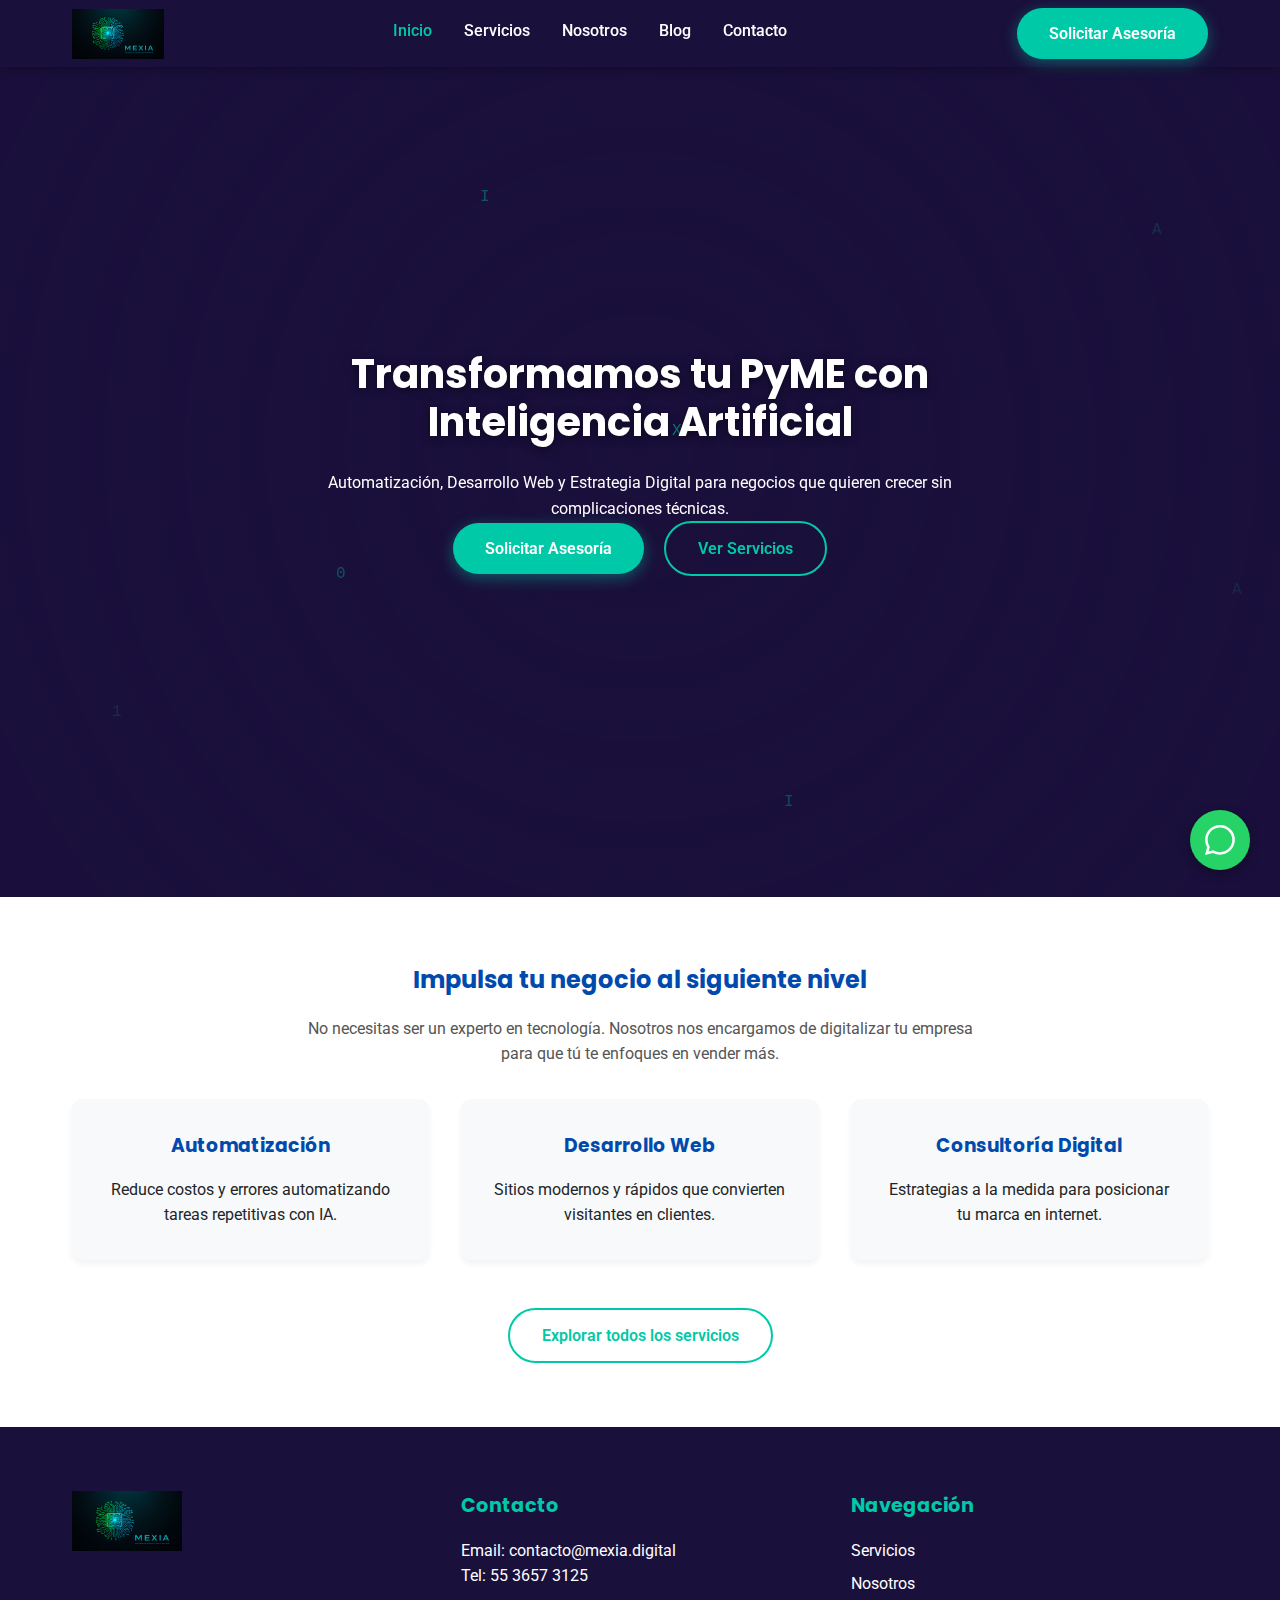
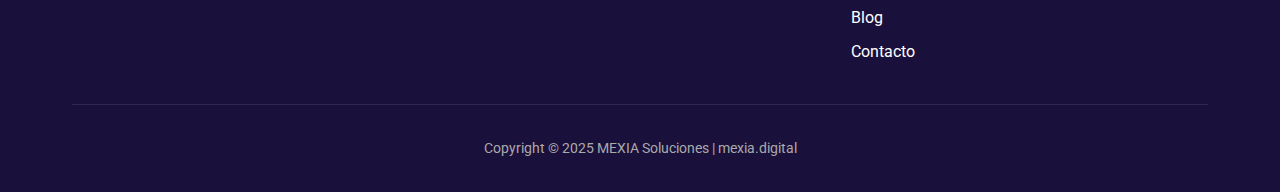
<file: index.html>
<!DOCTYPE html>
<html lang="es">
<head>
    <meta charset="UTF-8">
    <meta name="viewport" content="width=device-width, initial-scale=1.0">
    <title>MEXIA Soluciones - IA para PyMEs</title>
    <meta name="description" content="MEXIA Soluciones: Agencia de Transformación Digital y Desarrollo Web en México. Expertos en Inteligencia Artificial, Apps Móviles y Marketing para PyMEs.">
    <meta name="keywords" content="Inteligencia Artificial México, Desarrollo Web PyMEs, Digitalización de negocios, Consultoría IA, App Development, Marketing Digital">
    <meta name="author" content="MEXIA Soluciones">
    
    <link href="https://fonts.googleapis.com/css2?family=Poppins:wght@600;700&family=Roboto:wght@400;700&display=swap" rel="stylesheet">
    
    <link rel="stylesheet" href="estilos.css">
</head>
<body>

    <nav class="navbar">
        <div class="container">
            <a class="logo" href="index.html">
                <img src="image/Logotipo.jpg" alt="MEXIA Soluciones Logo">
            </a>
            <ul class="nav-links">
                <li><a href="index.html" class="current">Inicio</a></li>
                <li><a href="servicios.html">Servicios</a></li>
                <li><a href="nosotros.html">Nosotros</a></li>
                <li><a href="blog.html">Blog</a></li>
                <li><a href="contacto.html">Contacto</a></li>
            </ul>
            <a href="contacto.html" class="btn btn-cta">Solicitar Asesoría</a>
        </div>
    </nav>

    <header class="page-hero hero">
        <canvas id="matrix-canvas"></canvas>
        
        <div class="container hero-content">
            <h1>Transformamos tu PyME con <br><span>Inteligencia Artificial</span></h1>
            <p>Automatización, Desarrollo Web y Estrategia Digital para negocios que quieren crecer sin complicaciones técnicas.</p>
            <div class="hero-buttons">
                <a href="contacto.html" class="btn btn-cta">Solicitar Asesoría</a>
                <a href="servicios.html" class="btn btn-secondary">Ver Servicios</a>
            </div>
        </div>
    </header>

    <section class="container" style="padding: 4rem 2rem; text-align: center;">
        <h2>Impulsa tu negocio al siguiente nivel</h2>
        <p style="max-width: 700px; margin: 0 auto 2rem; color: #555;">
            No necesitas ser un experto en tecnología. Nosotros nos encargamos de digitalizar tu empresa para que tú te enfoques en vender más.
        </p>
        
        <div style="display: flex; flex-wrap: wrap; gap: 2rem; justify-content: center; margin-top: 2rem;">
            <div style="flex: 1; min-width: 250px; padding: 2rem; background: #F8F9FA; border-radius: 10px; box-shadow: 0 4px 6px rgba(0,0,0,0.05);">
                <h3>Automatización</h3>
                <p>Reduce costos y errores automatizando tareas repetitivas con IA.</p>
            </div>
            <div style="flex: 1; min-width: 250px; padding: 2rem; background: #F8F9FA; border-radius: 10px; box-shadow: 0 4px 6px rgba(0,0,0,0.05);">
                <h3>Desarrollo Web</h3>
                <p>Sitios modernos y rápidos que convierten visitantes en clientes.</p>
            </div>
            <div style="flex: 1; min-width: 250px; padding: 2rem; background: #F8F9FA; border-radius: 10px; box-shadow: 0 4px 6px rgba(0,0,0,0.05);">
                <h3>Consultoría Digital</h3>
                <p>Estrategias a la medida para posicionar tu marca en internet.</p>
            </div>
        </div>
        
        <div style="margin-top: 3rem;">
            <a href="servicios.html" class="btn btn-secondary" style="margin:0;">Explorar todos los servicios</a>
        </div>
    </section>

    <footer class="footer">
        <div class="container">
            <div class="footer-contenido">
                
                <div style="flex: 1; min-width: 200px;">
                    <img src="image/Logotipo.jpg" alt="MEXIA Logo Footer" class="footer-logo">
                </div>

                <div class="footer-contacto" style="flex: 1; min-width: 200px;">
                    <h4>Contacto</h4>
                    <p>Email: <a href="mailto:contacto@mexia.digital">contacto@mexia.digital</a></p>
                    <p>Tel: <a href="tel:5536573125">55 3657 3125</a></p>
                </div>

                <div class="footer-links" style="flex: 1; min-width: 200px;">
                    <h4>Navegación</h4>
                    <ul>
                        <li><a href="servicios.html">Servicios</a></li>
                        <li><a href="nosotros.html">Nosotros</a></li>
                        <li><a href="blog.html">Blog</a></li>
                        <li><a href="contacto.html">Contacto</a></li>
                    </ul>
                </div>
            </div>

            <div class="footer-bottom">
                <p>Copyright © 2025 MEXIA Soluciones | <a href="https://mexia.digital">mexia.digital</a></p>
            </div>
        </div>
    </footer>

    <a href="https://wa.me/525536573125?text=Hola%20MEXIA%2C%20me%20gustar%C3%ADa%20solicitar%20una%20asesor%C3%ADa%20para%20llevar%20mi%20negocio%20a%20la%20era%20digital." class="btn-whatsapp" target="_blank" rel="noopener noreferrer" aria-label="Contactar por WhatsApp">
        <svg xmlns="http://www.w3.org/2000/svg" width="30" height="30" fill="currentColor" viewBox="0 0 16 16">
            <path d="M13.601 2.326A7.854 7.854 0 0 0 7.994 0C3.627 0 .068 3.558.064 7.926c0 1.399.366 2.76 1.057 3.965L0 16l4.204-1.102a7.933 7.933 0 0 0 3.79.965h.004c4.368 0 7.926-3.558 7.93-7.93A7.898 7.898 0 0 0 13.6 2.326zM7.994 14.521a6.573 6.573 0 0 1-3.356-.92l-.24-.144-2.494.654.666-2.433-.156-.251a6.56 6.56 0 0 1-1.007-3.505c0-3.626 2.957-6.584 6.591-6.584a6.56 6.56 0 0 1 4.66 1.931 6.557 6.557 0 0 1 1.928 4.66c-.004 3.639-2.961 6.592-6.592 6.592z"/>
        </svg>
    </a>

    <script src="script.js"></script>

</body>
</html>
</file>
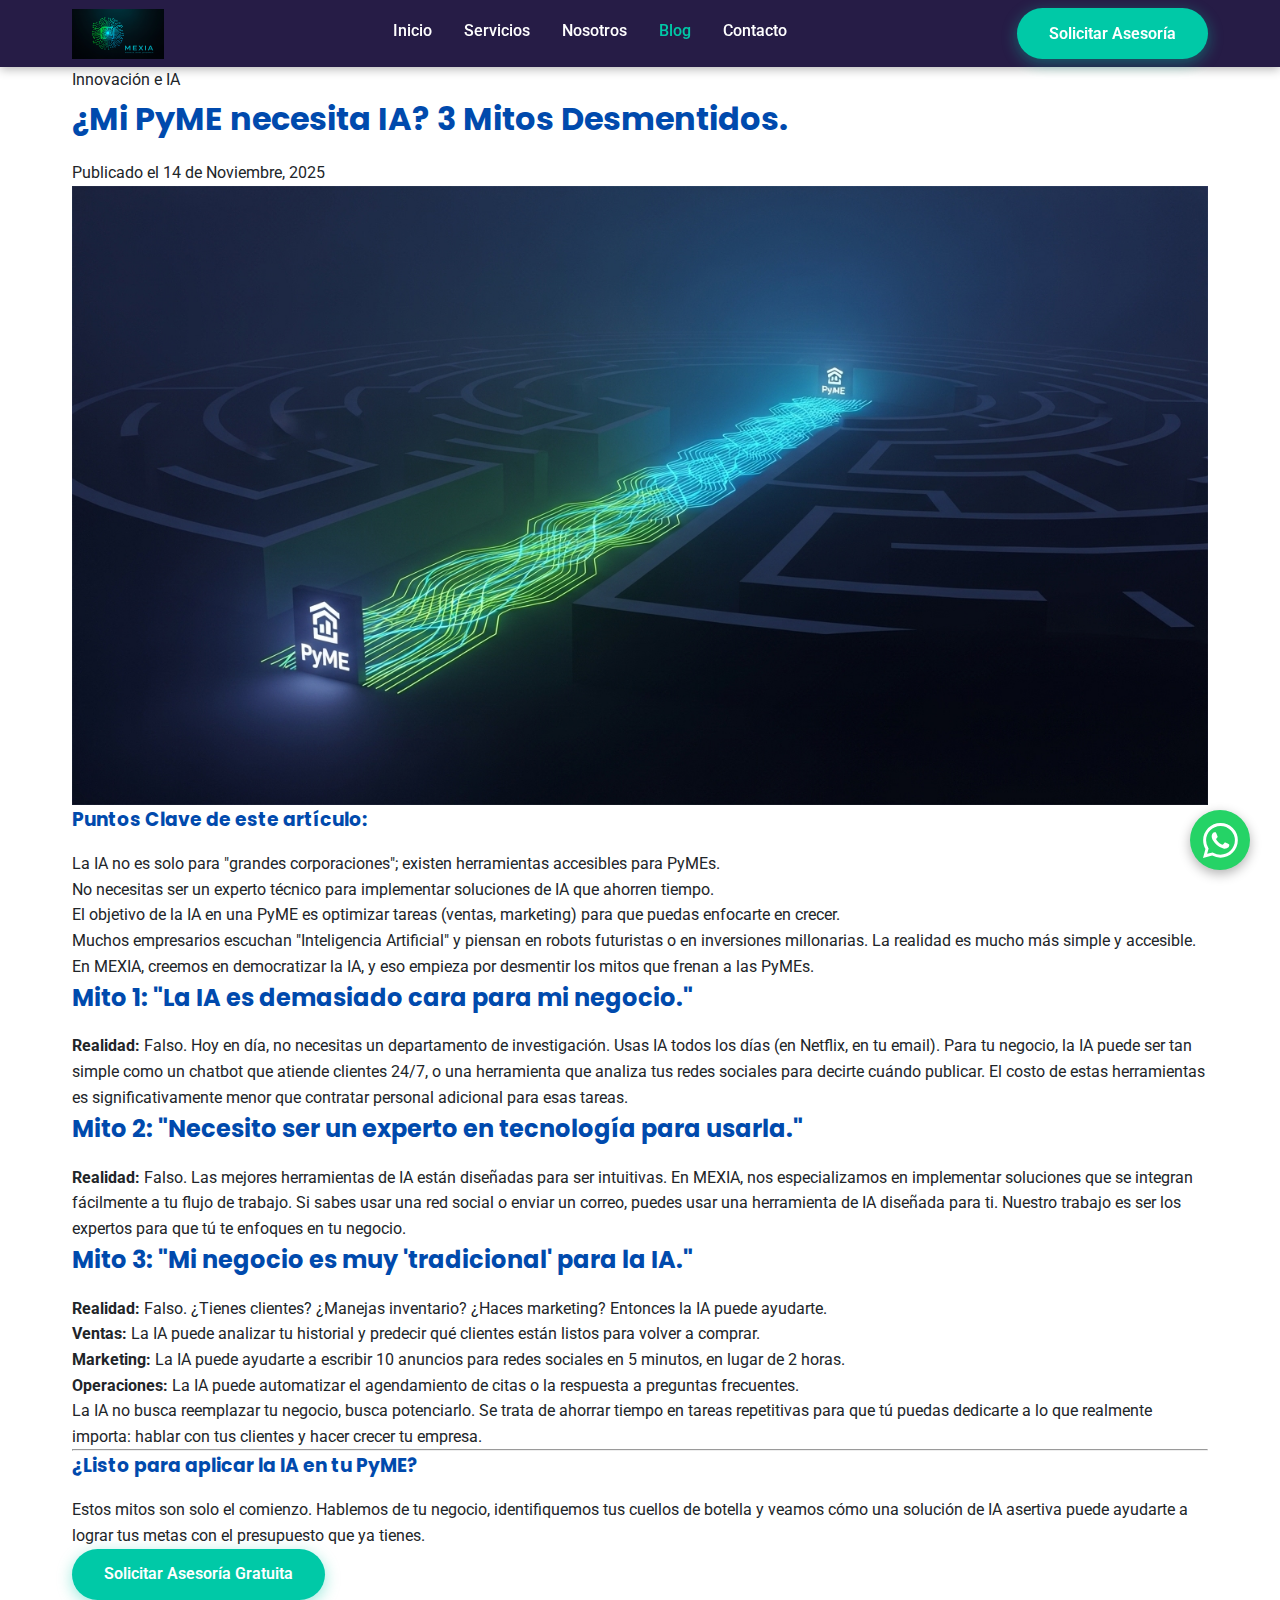
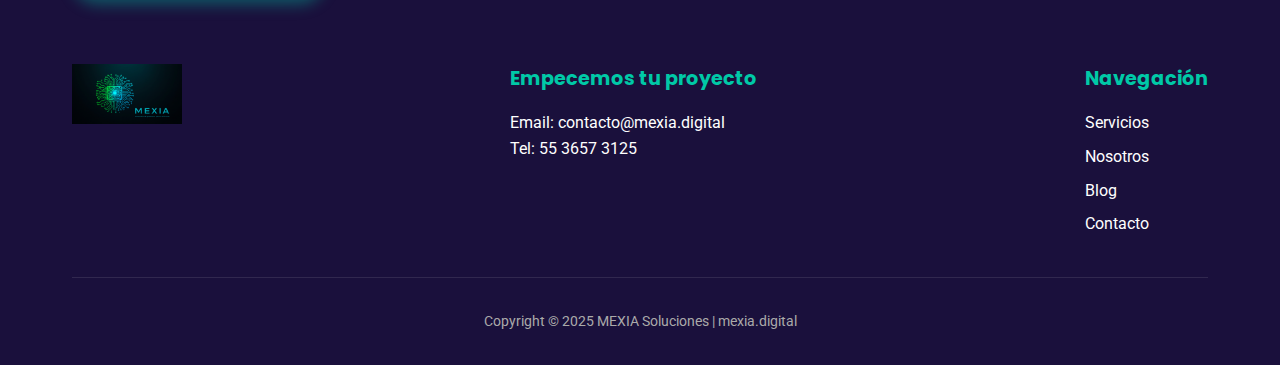
<file: articulo-3-mitos.html>
<!DOCTYPE html>
<html lang="es">
<head>
    <meta charset="UTF-8">
    <meta name="viewport" content="width=device-width, initial-scale=1.0">
    <title>¿Mi PyME necesita IA? 3 Mitos Desmentidos - MEXIA</title>
    <link href="https://fonts.googleapis.com/css2?family=Poppins:wght@600;700&family=Roboto:wght@400;700&display=swap" rel="stylesheet">
    <link rel="stylesheet" href="estilos.css">
</head>
<body>

    <nav class="navbar">
        <div class="container">
            <a class="logo" href="index.html">
                <img src="image/Logotipo.jpg" alt="MEXIA Soluciones Logo">
            </a>
            <ul class="nav-links">
                <li><a href="index.html">Inicio</a></li>
                <li><a href="servicios.html">Servicios</a></li>
                <li><a href="nosotros.html">Nosotros</a></li>
                <li><a href="blog.html" class="current">Blog</a></li>
                <li><a href="contacto.html">Contacto</a></li>
            </ul>
            <a href="contacto.html" class="btn btn-cta">Solicitar Asesoría</a>
        </div>
    </nav>

    <main class="articulo-contenido">
        <div class="container">
            
            <header class="articulo-header">
                <span class="articulo-categoria">Innovación e IA</span>
                <h1>¿Mi PyME necesita IA? 3 Mitos Desmentidos.</h1>
                <div class="articulo-meta">
                    Publicado el 14 de Noviembre, 2025
                </div>
            </header>
            
            <div class="articulo-imagen-principal">
                <img src="image/blog-ia-mitos.jpg" alt="Mitos de la Inteligencia Artificial">
            </div>

            <div class="articulo-cuerpo">

                <div class="takeaways">
                    <h3>Puntos Clave de este artículo:</h3>
                    <ul>
                        <li>La IA no es solo para "grandes corporaciones"; existen herramientas accesibles para PyMEs.</li>
                        <li>No necesitas ser un experto técnico para implementar soluciones de IA que ahorren tiempo.</li>
                        <li>El objetivo de la IA en una PyME es optimizar tareas (ventas, marketing) para que puedas enfocarte en crecer.</li>
                    </ul>
                </div>

                <p>Muchos empresarios escuchan "Inteligencia Artificial" y piensan en robots futuristas o en inversiones millonarias. La realidad es mucho más simple y accesible. En MEXIA, creemos en democratizar la IA, y eso empieza por desmentir los mitos que frenan a las PyMEs.</p>

                <h2>Mito 1: "La IA es demasiado cara para mi negocio."</h2>
                <p><strong>Realidad:</strong> Falso. Hoy en día, no necesitas un departamento de investigación. Usas IA todos los días (en Netflix, en tu email). Para tu negocio, la IA puede ser tan simple como un chatbot que atiende clientes 24/7, o una herramienta que analiza tus redes sociales para decirte cuándo publicar. El costo de estas herramientas es significativamente menor que contratar personal adicional para esas tareas.</p>

                <h2>Mito 2: "Necesito ser un experto en tecnología para usarla."</h2>
                <p><strong>Realidad:</strong> Falso. Las mejores herramientas de IA están diseñadas para ser intuitivas. En MEXIA, nos especializamos en implementar soluciones que se integran fácilmente a tu flujo de trabajo. Si sabes usar una red social o enviar un correo, puedes usar una herramienta de IA diseñada para ti. Nuestro trabajo es ser los expertos para que tú te enfoques en tu negocio.</p>
                
                <h2>Mito 3: "Mi negocio es muy 'tradicional' para la IA."</h2>
                <p><strong>Realidad:</strong> Falso. ¿Tienes clientes? ¿Manejas inventario? ¿Haces marketing? Entonces la IA puede ayudarte.</p>
                <ul>
                    <li><strong>Ventas:</strong> La IA puede analizar tu historial y predecir qué clientes están listos para volver a comprar.</li>
                    <li><strong>Marketing:</strong> La IA puede ayudarte a escribir 10 anuncios para redes sociales en 5 minutos, en lugar de 2 horas.</li>
                    <li><strong>Operaciones:</strong> La IA puede automatizar el agendamiento de citas o la respuesta a preguntas frecuentes.</li>
                </ul>
                <p>La IA no busca reemplazar tu negocio, busca potenciarlo. Se trata de ahorrar tiempo en tareas repetitivas para que tú puedas dedicarte a lo que realmente importa: hablar con tus clientes y hacer crecer tu empresa.</p>
                
                <hr>

                <div class="articulo-cta">
                    <h3>¿Listo para aplicar la IA en tu PyME?</h3>
                    <p>Estos mitos son solo el comienzo. Hablemos de tu negocio, identifiquemos tus cuellos de botella y veamos cómo una solución de IA asertiva puede ayudarte a lograr tus metas con el presupuesto que ya tienes.</p>
                    <a href="contacto.html" class="btn btn-cta-primary">Solicitar Asesoría Gratuita</a>
                </div>

            </div> 
        </div> 
    </main>

    <footer class="footer">
        <div class="container">
            <div class="footer-contenido">
                <img src="image/Logotipo.jpg" alt="MEXIA Logo Footer" class="footer-logo">
                <div class="footer-contacto">
                    <h4>Empecemos tu proyecto</h4>
                    <p>Email: <a href="mailto:contacto@mexia.digital">contacto@mexia.digital</a></p>
                    <p>Tel: <a href="tel:5536573125">55 3657 3125</a></p>
                </div>
                <div class="footer-links">
                    <h4>Navegación</h4>
                    <ul>
                        <li><a href="servicios.html">Servicios</a></li>
                        <li><a href="nosotros.html">Nosotros</a></li>
                        <li><a href="blog.html">Blog</a></li>
                        <li><a href="contacto.html">Contacto</a></li>
                    </ul>
                </div>
            </div>
            <div class="footer-bottom">
                <p>Copyright © 2025 MEXIA Soluciones | <a href="https://mexia.digital">mexia.digital</a></p>
            </div>
        </div>
    </footer>

    <a href="https://wa.me/525536573125" class="btn-whatsapp" target="_blank" rel="noopener noreferrer" aria-label="Contactar por WhatsApp">
        <svg xmlns="http://www.w3.org/2000/svg" width="1em" height="1em" fill="currentColor" viewBox="0 0 16 16">
            <path d="M13.601 2.326A7.854 7.854 0 0 0 7.994 0C3.627 0 .068 3.558.064 7.926c0 1.399.366 2.76 1.057 3.965L0 16l4.204-1.102a7.933 7.933 0 0 0 3.79.965h.004c4.368 0 7.926-3.558 7.93-7.93A7.898 7.898 0 0 0 13.6 2.326zM7.994 14.521a6.573 6.573 0 0 1-3.356-.92l-.24-.144-2.494.654.666-2.433-.156-.251a6.56 6.56 0 0 1-1.007-3.505c0-3.626 2.957-6.584 6.591-6.584a6.56 6.56 0 0 1 4.66 1.931 6.557 6.557 0 0 1 1.928 4.66c-.004 3.639-2.961 6.592-6.592 6.592zm3.615-4.934c-.197-.099-1.17-.578-1.353-.646-.182-.065-.315-.099-.445.099-.133.197-.513.646-.627.775-.114.133-.232.148-.43.05-.197-.1-.836-.308-1.592-.985-.59-.525-.985-1.175-1.103-1.372-.114-.198-.011-.304.088-.403.087-.088.197-.232.296-.346.1-.114.133-.198.198-.33.065-.134.034-.248-.015-.347-.05-.099-.445-1.076-.612-1.47-.16-.389-.323-.335-.445-.34-.114-.007-.247-.007-.38-.007a.729.729 0 0 0-.529.247c-.182.198-.691.677-.691 1.654 0 .977.71 1.916.81 2.049.098.133 1.394 2.132 3.383 2.992.47.205.84.326 1.129.418.475.152.904.129 1.246.08.38-.058 1.171-.48 1.338-.943.164-.464.164-.86.114-.943-.049-.084-.182-.133-.38-.232z"/>
        </svg>
    </a>

</body>
</html>
</file>
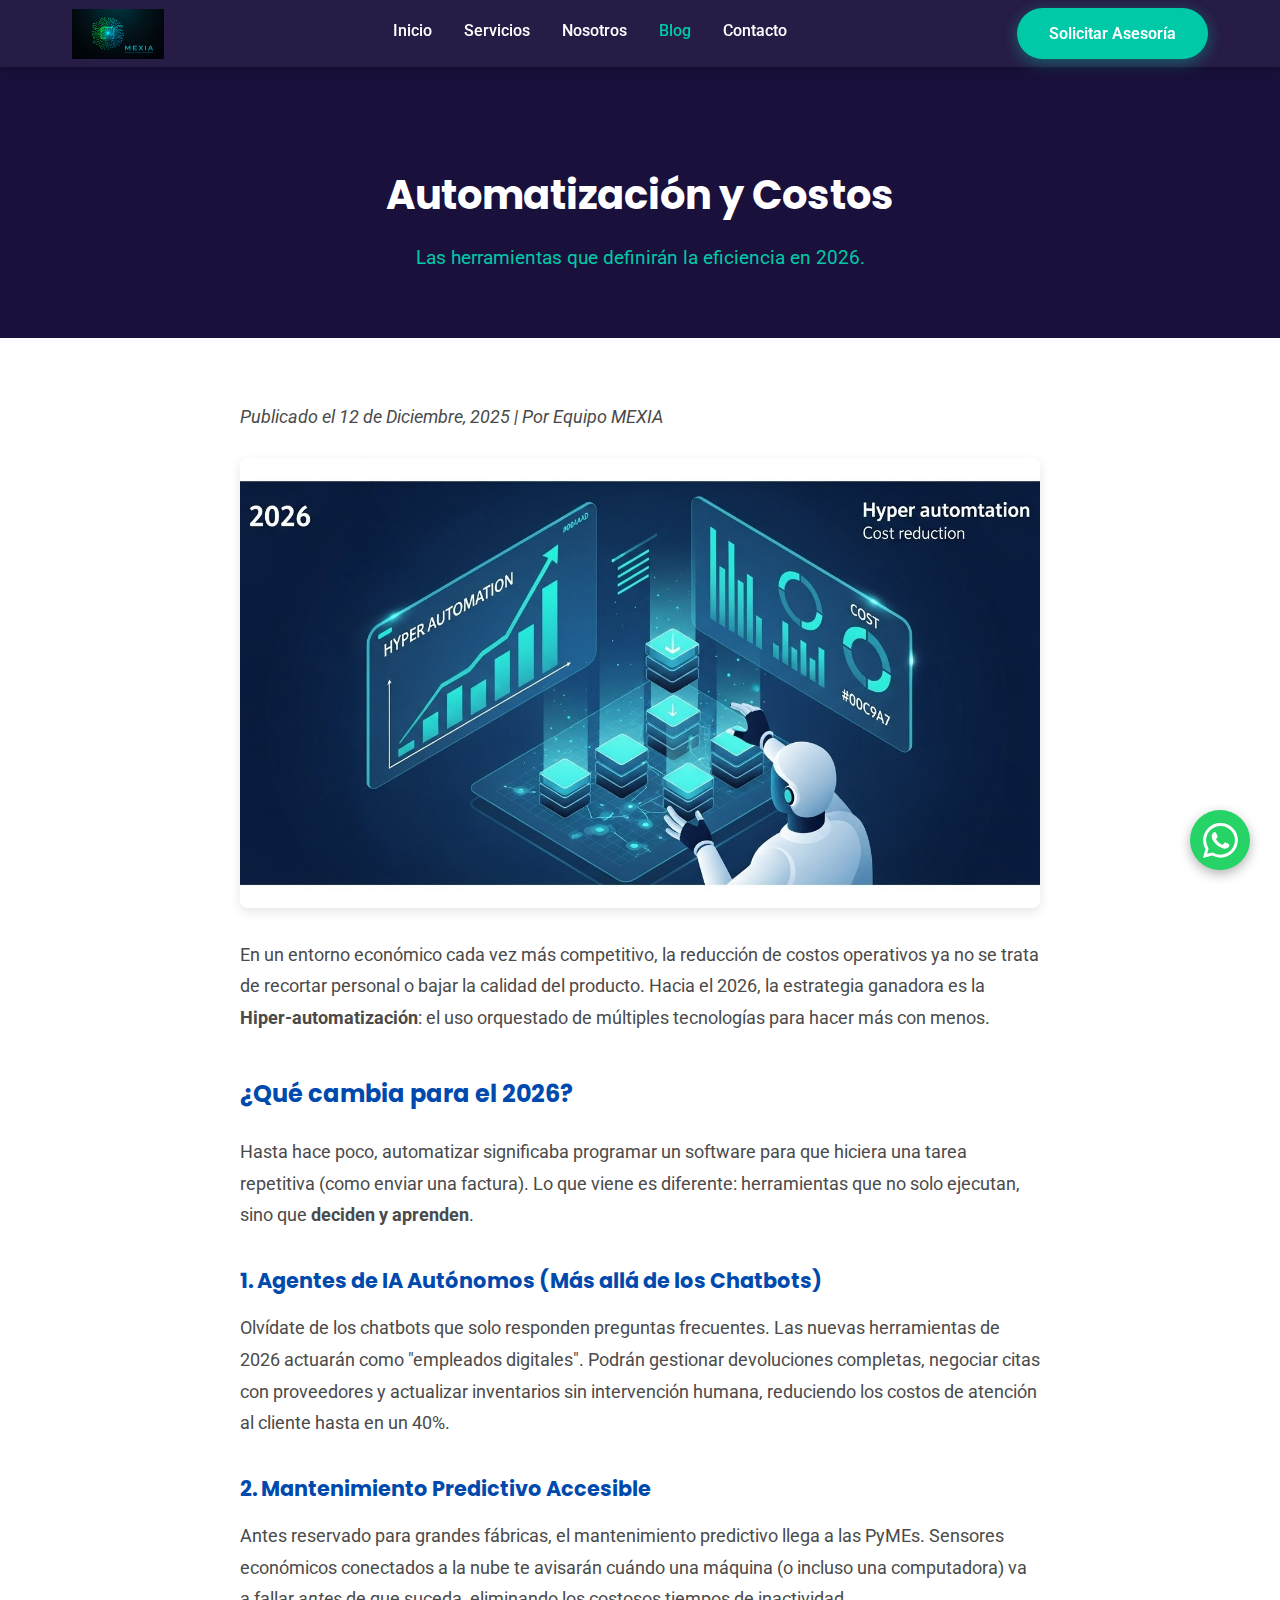
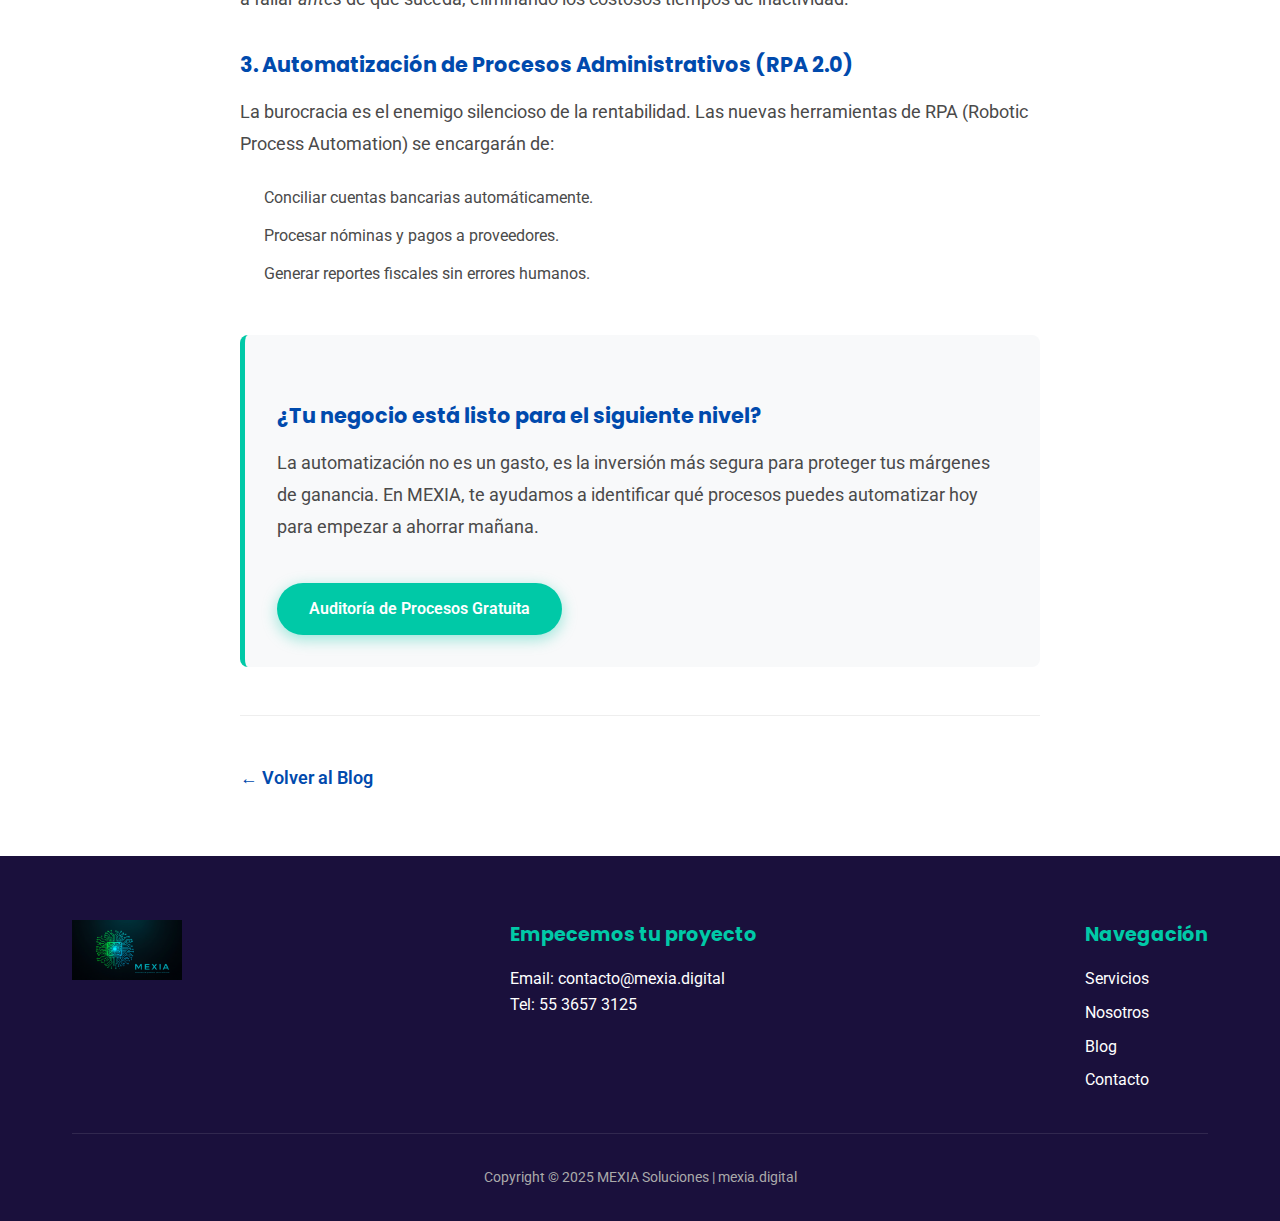
<file: articulo-automatizacion-costos.html>
<!DOCTYPE html>
<html lang="es">
<head>
    <meta charset="UTF-8">
    <meta name="viewport" content="width=device-width, initial-scale=1.0">
    <title>Automatización 2026: Reducción de Costos Operativos - MEXIA Blog</title>
    <link href="https://fonts.googleapis.com/css2?family=Poppins:wght@600;700&family=Roboto:wght@400;700&display=swap" rel="stylesheet">
    <link rel="stylesheet" href="estilos.css">
    <style>
        /* Estilos específicos del artículo */
        .articulo-contenido { padding: 4rem 0; background-color: var(--color-fondo-claro); }
        .articulo-container { max-width: 800px; margin: 0 auto; width: 90%; }
        .articulo-contenido h2 { color: var(--acento-titulos); margin-top: 2.5rem; margin-bottom: 1.5rem; }
        .articulo-contenido h3 { color: var(--acento-titulos); margin-top: 2rem; margin-bottom: 1rem; font-size: 1.3rem; }
        .articulo-contenido p { margin-bottom: 1.5rem; font-size: 1.1rem; line-height: 1.8; color: #4a4a4a; }
        .articulo-contenido ul { margin-bottom: 1.5rem; padding-left: 1.5rem; }
        .articulo-contenido li { margin-bottom: 0.8rem; color: #4a4a4a; }
        
        .articulo-cta {
            background-color: var(--color-fondo-claro-alt); padding: 2rem;
            border-radius: 8px; border-left: 5px solid var(--acento-cta); margin: 3rem 0;
        }

        /* Meta datos e Imagen */
        .meta-info { color: #666; font-size: 0.9rem; margin-bottom: 1rem; font-style: italic; }
        .articulo-imagen {
            width: 100%; height: auto; border-radius: 8px; margin-bottom: 2rem;
            box-shadow: 0 4px 12px rgba(0,0,0,0.1);
        }

        /* Botón volver */
        .btn-volver {
            display: inline-block; margin-top: 2rem; color: var(--acento-titulos);
            font-weight: 600; text-decoration: none; font-size: 1.1rem; transition: all 0.3s ease;
        }
        .btn-volver:hover { color: var(--acento-cta); transform: translateX(-5px); }
    </style>
</head>
<body>

    <nav class="navbar">
        <div class="container">
            <a class="logo" href="index.html">
                <img src="image/Logotipo.jpg" alt="MEXIA Soluciones Logo">
            </a>
            <ul class="nav-links">
                <li><a href="index.html">Inicio</a></li>
                <li><a href="servicios.html">Servicios</a></li>
                <li><a href="nosotros.html">Nosotros</a></li>
                <li><a href="blog.html" class="current">Blog</a></li>
                <li><a href="contacto.html">Contacto</a></li>
            </ul>
            <a href="contacto.html" class="btn btn-cta">Solicitar Asesoría</a>
        </div>
    </nav>

    <header class="page-hero">
        <div class="container">
            <h1>Automatización y Costos</h1>
            <p class="subtitulo">Las herramientas que definirán la eficiencia en 2026.</p>
        </div>
    </header>

    <main class="articulo-contenido">
        <div class="articulo-container">
            
            <p class="meta-info">Publicado el 12 de Diciembre, 2025 | Por Equipo MEXIA</p>
            <img src="image/automatizacion-2026.png" alt="Automatización y reducción de costos" class="articulo-imagen">

            <p>En un entorno económico cada vez más competitivo, la reducción de costos operativos ya no se trata de recortar personal o bajar la calidad del producto. Hacia el 2026, la estrategia ganadora es la <strong>Hiper-automatización</strong>: el uso orquestado de múltiples tecnologías para hacer más con menos.</p>

            <h2>¿Qué cambia para el 2026?</h2>
            <p>Hasta hace poco, automatizar significaba programar un software para que hiciera una tarea repetitiva (como enviar una factura). Lo que viene es diferente: herramientas que no solo ejecutan, sino que <strong>deciden y aprenden</strong>.</p>

            <h3>1. Agentes de IA Autónomos (Más allá de los Chatbots)</h3>
            <p>Olvídate de los chatbots que solo responden preguntas frecuentes. Las nuevas herramientas de 2026 actuarán como "empleados digitales". Podrán gestionar devoluciones completas, negociar citas con proveedores y actualizar inventarios sin intervención humana, reduciendo los costos de atención al cliente hasta en un 40%.</p>

            <h3>2. Mantenimiento Predictivo Accesible</h3>
            <p>Antes reservado para grandes fábricas, el mantenimiento predictivo llega a las PyMEs. Sensores económicos conectados a la nube te avisarán cuándo una máquina (o incluso una computadora) va a fallar <em>antes</em> de que suceda, eliminando los costosos tiempos de inactividad.</p>

            <h3>3. Automatización de Procesos Administrativos (RPA 2.0)</h3>
            <p>La burocracia es el enemigo silencioso de la rentabilidad. Las nuevas herramientas de RPA (Robotic Process Automation) se encargarán de:</p>
            <ul>
                <li>Conciliar cuentas bancarias automáticamente.</li>
                <li>Procesar nóminas y pagos a proveedores.</li>
                <li>Generar reportes fiscales sin errores humanos.</li>
            </ul>

            <div class="articulo-cta">
                <h3>¿Tu negocio está listo para el siguiente nivel?</h3>
                <p>La automatización no es un gasto, es la inversión más segura para proteger tus márgenes de ganancia. En MEXIA, te ayudamos a identificar qué procesos puedes automatizar hoy para empezar a ahorrar mañana.</p>
                <a href="contacto.html" class="btn btn-cta-primary" style="margin-top: 1rem; display: inline-block;">Auditoría de Procesos Gratuita</a>
            </div>

            <div style="margin-top: 3rem; border-top: 1px solid #eee; padding-top: 1rem;">
                <a href="blog.html" class="btn-volver">← Volver al Blog</a>
            </div>

        </div>
    </main>

    <footer class="footer">
        <div class="container">
            <div class="footer-contenido">
                <img src="image/Logotipo.jpg" alt="MEXIA Logo Footer" class="footer-logo">
                <div class="footer-contacto">
                    <h4>Empecemos tu proyecto</h4>
                    <p>Email: <a href="mailto:contacto@mexia.digital">contacto@mexia.digital</a></p>
                    <p>Tel: <a href="tel:5536573125">55 3657 3125</a></p>
                </div>
                <div class="footer-links">
                    <h4>Navegación</h4>
                    <ul>
                        <li><a href="servicios.html">Servicios</a></li>
                        <li><a href="nosotros.html">Nosotros</a></li>
                        <li><a href="blog.html">Blog</a></li>
                        <li><a href="contacto.html">Contacto</a></li>
                    </ul>
                </div>
            </div>
            <div class="footer-bottom">
                <p>Copyright © 2025 MEXIA Soluciones | <a href="https://mexia.digital">mexia.digital</a></p>
            </div>
        </div>
    </footer>

    <a href="https://wa.me/525536573125?text=Hola%20MEXIA%2C%20me%20interesa%20automatizar%20mis%20procesos%20para%20reducir%20costos." class="btn-whatsapp" target="_blank" rel="noopener noreferrer" aria-label="Contactar por WhatsApp">
        <svg xmlns="http://www.w3.org/2000/svg" width="1em" height="1em" fill="currentColor" viewBox="0 0 16 16">
            <path d="M13.601 2.326A7.854 7.854 0 0 0 7.994 0C3.627 0 .068 3.558.064 7.926c0 1.399.366 2.76 1.057 3.965L0 16l4.204-1.102a7.933 7.933 0 0 0 3.79.965h.004c4.368 0 7.926-3.558 7.93-7.93A7.898 7.898 0 0 0 13.6 2.326zM7.994 14.521a6.573 6.573 0 0 1-3.356-.92l-.24-.144-2.494.654.666-2.433-.156-.251a6.56 6.56 0 0 1-1.007-3.505c0-3.626 2.957-6.584 6.591-6.584a6.56 6.56 0 0 1 4.66 1.931 6.557 6.557 0 0 1 1.928 4.66c-.004 3.639-2.961 6.592-6.592 6.592zm3.615-4.934c-.197-.099-1.17-.578-1.353-.646-.182-.065-.315-.099-.445.099-.133.197-.513.646-.627.775-.114.133-.232.148-.43.05-.197-.1-.836-.308-1.592-.985-.59-.525-.985-1.175-1.103-1.372-.114-.198-.011-.304.088-.403.087-.088.197-.232.296-.346.1-.114.133-.198.198-.33.065-.134.034-.248-.015-.347-.05-.099-.445-1.076-.612-1.47-.16-.389-.323-.335-.445-.34-.114-.007-.247-.007-.38-.007a.729.729 0 0 0-.529.247c-.182.198-.691.677-.691 1.654 0 .977.71 1.916.81 2.049.098.133 1.394 2.132 3.383 2.992.47.205.84.326 1.129.418.475.152.904.129 1.246.08.38-.058 1.171-.48 1.338-.943.164-.464.164-.86.114-.943-.049-.084-.182-.133-.38-.232z"/>
        </svg>
    </a>

    <script src="script.js"></script>
</body>
</html>
</file>
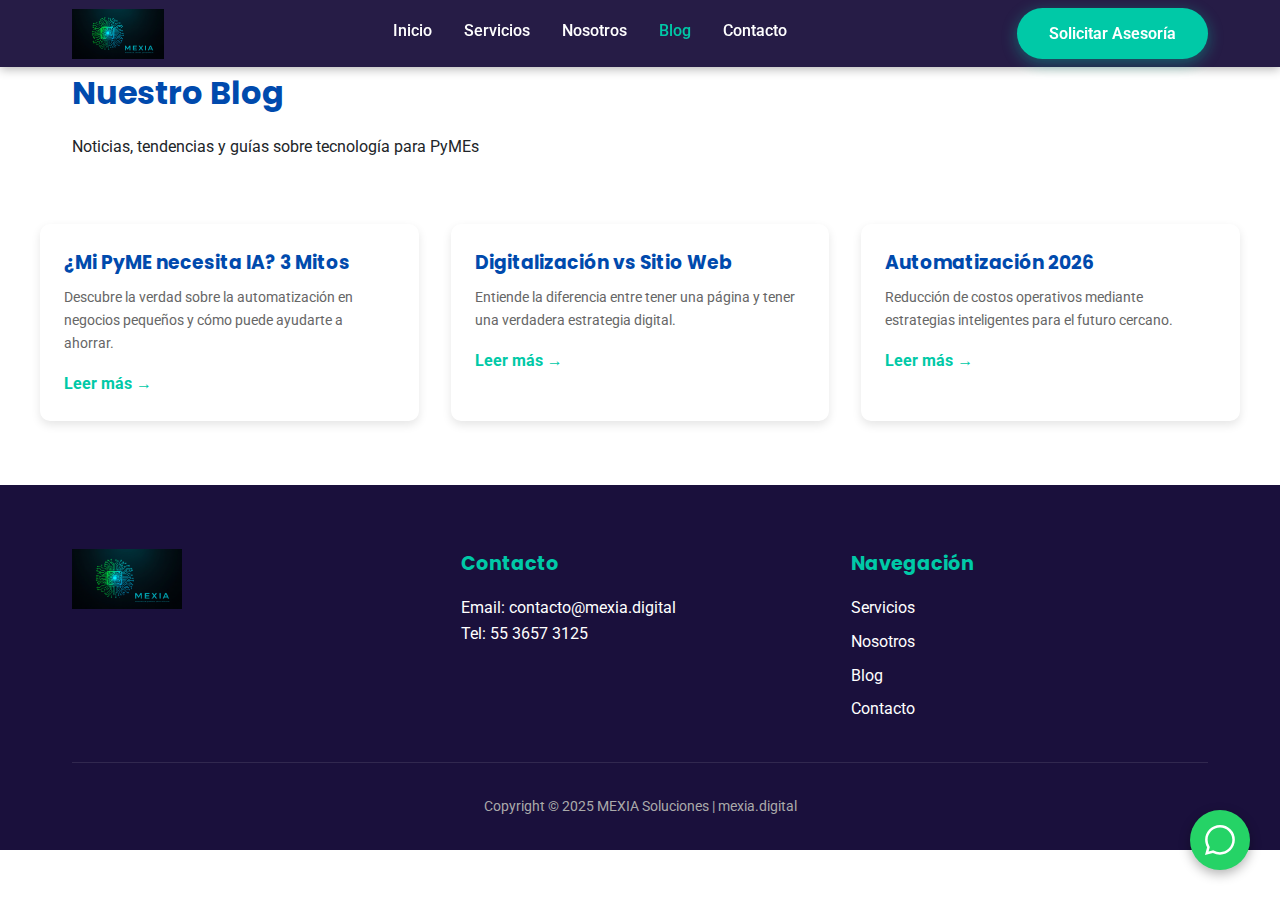
<file: blog.html>
<!DOCTYPE html>
<html lang="es">
<head>
    <meta charset="UTF-8">
    <meta name="viewport" content="width=device-width, initial-scale=1.0">
    <title>Blog - MEXIA Soluciones</title>
    <link href="https://fonts.googleapis.com/css2?family=Poppins:wght@600;700&family=Roboto:wght@400;700&display=swap" rel="stylesheet">
    <link rel="stylesheet" href="estilos.css">
</head>
<body>

    <nav class="navbar">
        <div class="container">
            <a class="logo" href="index.html">
                <img src="image/Logotipo.jpg" alt="MEXIA Soluciones Logo">
            </a>
            <ul class="nav-links">
                <li><a href="index.html">Inicio</a></li>
                <li><a href="servicios.html">Servicios</a></li>
                <li><a href="nosotros.html">Nosotros</a></li>
                <li><a href="blog.html" class="current">Blog</a></li>
                <li><a href="contacto.html">Contacto</a></li>
            </ul>
            <a href="contacto.html" class="btn btn-cta">Solicitar Asesoría</a>
        </div>
    </nav>

    <header class="page-hero-internal">
        <div class="container">
            <h1>Nuestro Blog</h1>
            <p class="subtitulo">Noticias, tendencias y guías sobre tecnología para PyMEs</p>
        </div>
    </header>

    <section class="container" style="padding: 4rem 0;">
        <div style="display: grid; grid-template-columns: repeat(auto-fit, minmax(300px, 1fr)); gap: 2rem;">
            
            <article style="background: #fff; border-radius: 10px; overflow: hidden; box-shadow: 0 4px 10px rgba(0,0,0,0.1); transition: transform 0.3s ease;">
                <div style="padding: 1.5rem;">
                    <h3 style="margin-bottom: 0.5rem;">¿Mi PyME necesita IA? 3 Mitos</h3>
                    <p style="font-size: 0.9rem; margin-bottom: 1rem; color: #666;">Descubre la verdad sobre la automatización en negocios pequeños y cómo puede ayudarte a ahorrar.</p>
                    <a href="articulo-3-mitos.html" style="color: var(--acento-cta); font-weight: 700; text-decoration: none;">Leer más &rarr;</a>
                </div>
            </article>

            <article style="background: #fff; border-radius: 10px; overflow: hidden; box-shadow: 0 4px 10px rgba(0,0,0,0.1); transition: transform 0.3s ease;">
                <div style="padding: 1.5rem;">
                    <h3 style="margin-bottom: 0.5rem;">Digitalización vs Sitio Web</h3>
                    <p style="font-size: 0.9rem; margin-bottom: 1rem; color: #666;">Entiende la diferencia entre tener una página y tener una verdadera estrategia digital.</p>
                    <a href="articulo-digitalizacion-web.html" style="color: var(--acento-cta); font-weight: 700; text-decoration: none;">Leer más &rarr;</a>
                </div>
            </article>

             <article style="background: #fff; border-radius: 10px; overflow: hidden; box-shadow: 0 4px 10px rgba(0,0,0,0.1); transition: transform 0.3s ease;">
                <div style="padding: 1.5rem;">
                    <h3 style="margin-bottom: 0.5rem;">Automatización 2026</h3>
                    <p style="font-size: 0.9rem; margin-bottom: 1rem; color: #666;">Reducción de costos operativos mediante estrategias inteligentes para el futuro cercano.</p>
                    <a href="articulo-automatizacion-costos.html" style="color: var(--acento-cta); font-weight: 700; text-decoration: none;">Leer más &rarr;</a>
                </div>
            </article>

        </div>
    </section>

    <footer class="footer">
        <div class="container">
            <div class="footer-contenido">
                <div style="flex: 1; min-width: 200px;">
                    <img src="image/Logotipo.jpg" alt="MEXIA Logo Footer" class="footer-logo">
                </div>
                <div class="footer-contacto" style="flex: 1; min-width: 200px;">
                    <h4>Contacto</h4>
                    <p>Email: <a href="mailto:contacto@mexia.digital">contacto@mexia.digital</a></p>
                    <p>Tel: <a href="tel:5536573125">55 3657 3125</a></p>
                </div>
                <div class="footer-links" style="flex: 1; min-width: 200px;">
                    <h4>Navegación</h4>
                    <ul>
                        <li><a href="servicios.html">Servicios</a></li>
                        <li><a href="nosotros.html">Nosotros</a></li>
                        <li><a href="blog.html">Blog</a></li>
                        <li><a href="contacto.html">Contacto</a></li>
                    </ul>
                </div>
            </div>
            <div class="footer-bottom">
                <p>Copyright © 2025 MEXIA Soluciones | <a href="https://mexia.digital">mexia.digital</a></p>
            </div>
        </div>
    </footer>

    <a href="https://wa.me/525536573125?text=Hola%20MEXIA%2C%20quisiera%20m%C3%A1s%20informaci%C3%B3n%20sobre%20sus%20art%C3%ADculos%20del%20blog." class="btn-whatsapp" target="_blank" rel="noopener noreferrer" aria-label="Contactar por WhatsApp">
        <svg xmlns="http://www.w3.org/2000/svg" width="30" height="30" fill="currentColor" viewBox="0 0 16 16">
            <path d="M13.601 2.326A7.854 7.854 0 0 0 7.994 0C3.627 0 .068 3.558.064 7.926c0 1.399.366 2.76 1.057 3.965L0 16l4.204-1.102a7.933 7.933 0 0 0 3.79.965h.004c4.368 0 7.926-3.558 7.93-7.93A7.898 7.898 0 0 0 13.6 2.326zM7.994 14.521a6.573 6.573 0 0 1-3.356-.92l-.24-.144-2.494.654.666-2.433-.156-.251a6.56 6.56 0 0 1-1.007-3.505c0-3.626 2.957-6.584 6.591-6.584a6.56 6.56 0 0 1 4.66 1.931 6.557 6.557 0 0 1 1.928 4.66c-.004 3.639-2.961 6.592-6.592 6.592z"/>
        </svg>
    </a>

    <script src="script.js"></script>

</body>
</html>
</file>
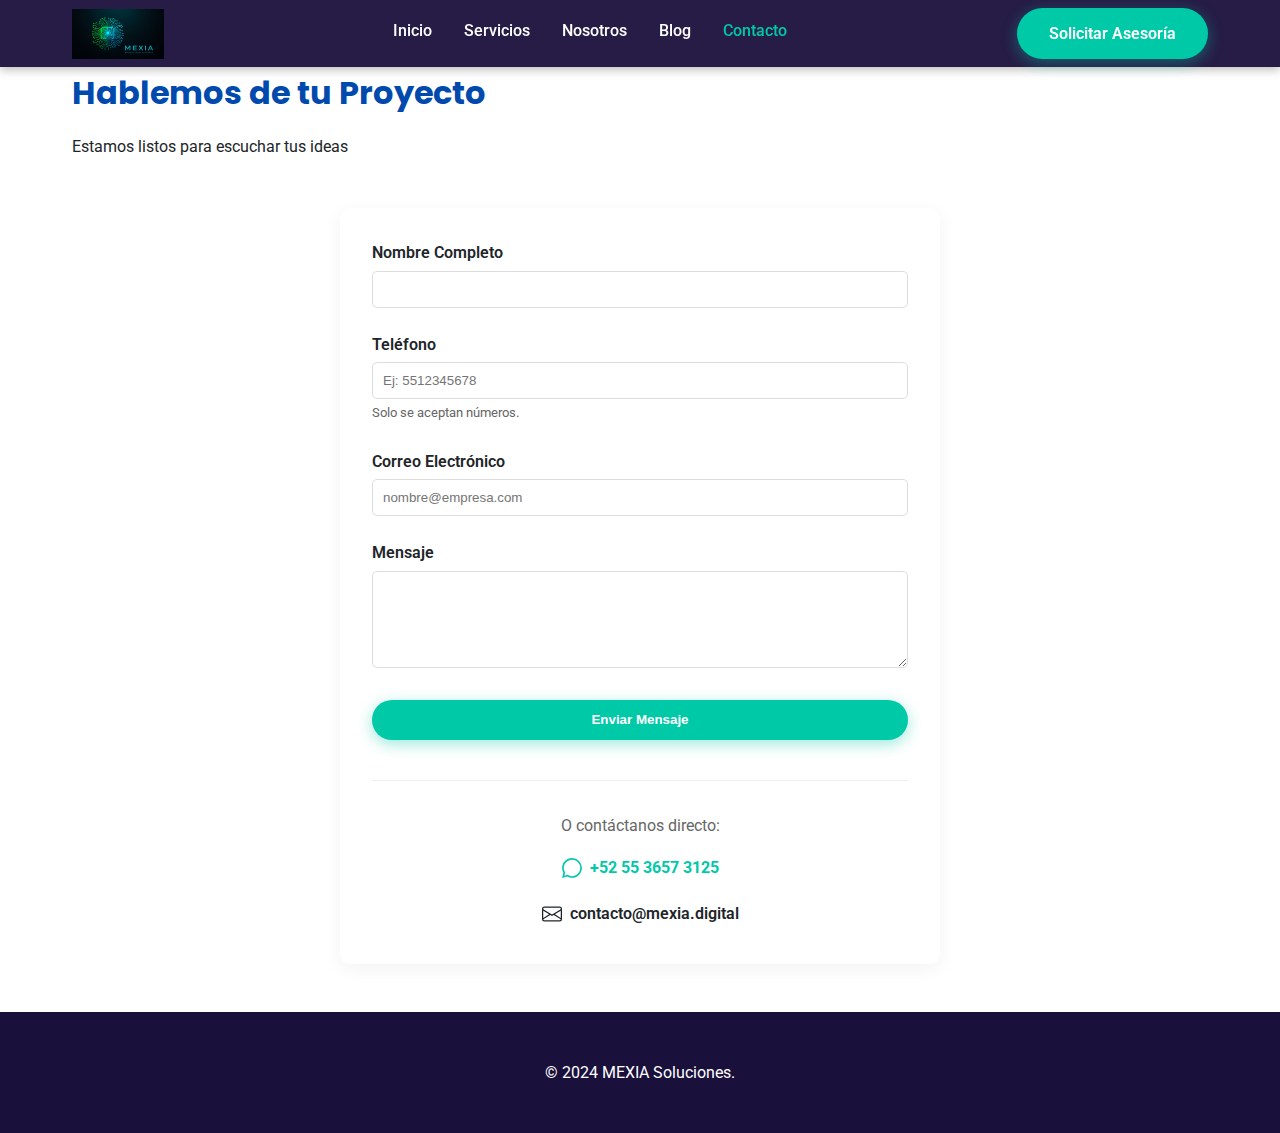
<file: contacto.html>
<!DOCTYPE html>
<html lang="es">
<head>
    <meta charset="UTF-8">
    <meta name="viewport" content="width=device-width, initial-scale=1.0">
    <title>MEXIA Soluciones - Contacto</title>
    <link href="https://fonts.googleapis.com/css2?family=Poppins:wght@600;700&family=Roboto:wght@400;700&display=swap" rel="stylesheet">
    <link rel="stylesheet" href="estilos.css">
</head>
<body>

    <nav class="navbar">
        <div class="container">
            <a class="logo" href="index.html">
                <img src="image/Logotipo.jpg" alt="MEXIA Soluciones Logo">
            </a>
            <ul class="nav-links">
                <li><a href="index.html">Inicio</a></li>
                <li><a href="servicios.html">Servicios</a></li>
                <li><a href="nosotros.html">Nosotros</a></li>
                <li><a href="blog.html">Blog</a></li>
                <li><a href="contacto.html" class="current">Contacto</a></li>
            </ul>
            <a href="contacto.html" class="btn btn-cta">Solicitar Asesoría</a>
        </div>
    </nav>

    <header class="page-hero-internal">
        <div class="container">
            <h1>Hablemos de tu Proyecto</h1>
            <p class="subtitulo">Estamos listos para escuchar tus ideas</p>
        </div>
    </header>

    <section class="container" style="padding: 3rem 0; max-width: 600px;">
        <div style="background: #fff; padding: 2rem; border-radius: 10px; box-shadow: 0 5px 20px rgba(0,0,0,0.05);">
            
            <form action="#" method="POST"> 
                <div style="margin-bottom: 1.5rem;">
                    <label for="nombre" style="display: block; margin-bottom: 5px; font-weight: 600;">Nombre Completo</label>
                    <input type="text" id="nombre" name="nombre" required 
                           style="width: 100%; padding: 10px; border: 1px solid #ddd; border-radius: 5px;">
                </div>

                <div style="margin-bottom: 1.5rem;">
                    <label for="telefono" style="display: block; margin-bottom: 5px; font-weight: 600;">Teléfono</label>
                    <input type="tel" id="telefono" name="telefono" required 
                           placeholder="Ej: 5512345678"
                           pattern="[0-9]+"
                           title="Por favor ingresa solo números"
                           oninput="this.value = this.value.replace(/[^0-9]/g, '')"
                           style="width: 100%; padding: 10px; border: 1px solid #ddd; border-radius: 5px;">
                    <small style="color: #666; font-size: 0.8rem;">Solo se aceptan números.</small>
                </div>

                <div style="margin-bottom: 1.5rem;">
                    <label for="email" style="display: block; margin-bottom: 5px; font-weight: 600;">Correo Electrónico</label>
                    <input type="email" id="email" name="email" required 
                           placeholder="nombre@empresa.com"
                           style="width: 100%; padding: 10px; border: 1px solid #ddd; border-radius: 5px;">
                </div>

                <div style="margin-bottom: 1.5rem;">
                    <label for="mensaje" style="display: block; margin-bottom: 5px; font-weight: 600;">Mensaje</label>
                    <textarea id="mensaje" name="mensaje" rows="5" required
                              style="width: 100%; padding: 10px; border: 1px solid #ddd; border-radius: 5px;"></textarea>
                </div>

                <button type="submit" class="btn btn-cta" style="width: 100%;">Enviar Mensaje</button>
            </form>
            
            <div style="text-align: center; margin-top: 2.5rem; border-top: 1px solid #eee; padding-top: 2rem;">
                <p style="margin-bottom: 1rem; color: #666;">O contáctanos directo:</p>
                
                <div style="margin-bottom: 1rem;">
                    <a href="https://wa.me/525536573125" target="_blank" style="color: var(--acento-cta); font-weight: 700; display: inline-flex; align-items: center; gap: 8px; text-decoration: none;">
                        <svg xmlns="http://www.w3.org/2000/svg" width="20" height="20" fill="currentColor" viewBox="0 0 16 16">
                            <path d="M13.601 2.326A7.854 7.854 0 0 0 7.994 0C3.627 0 .068 3.558.064 7.926c0 1.399.366 2.76 1.057 3.965L0 16l4.204-1.102a7.933 7.933 0 0 0 3.79.965h.004c4.368 0 7.926-3.558 7.93-7.93A7.898 7.898 0 0 0 13.6 2.326zM7.994 14.521a6.573 6.573 0 0 1-3.356-.92l-.24-.144-2.494.654.666-2.433-.156-.251a6.56 6.56 0 0 1-1.007-3.505c0-3.626 2.957-6.584 6.591-6.584a6.56 6.56 0 0 1 4.66 1.931 6.557 6.557 0 0 1 1.928 4.66c-.004 3.639-2.961 6.592-6.592 6.592z"/>
                        </svg>
                        +52 55 3657 3125
                    </a>
                </div>

                <div>
                    <a href="mailto:contacto@mexia.digital" style="color: var(--color-texto-oscuro); font-weight: 600; display: inline-flex; align-items: center; gap: 8px; text-decoration: none;">
                        <svg xmlns="http://www.w3.org/2000/svg" width="20" height="20" fill="currentColor" viewBox="0 0 16 16">
                            <path d="M0 4a2 2 0 0 1 2-2h12a2 2 0 0 1 2 2v8a2 2 0 0 1-2 2H2a2 2 0 0 1-2-2V4Zm2-1a1 1 0 0 0-1 1v.217l7 4.2 7-4.2V4a1 1 0 0 0-1-1H2Zm13 2.383-4.708 2.825L15 11.105V5.383Zm-.034 6.876-5.64-3.471L8 9.583l-1.326-.795-5.64 3.47A1 1 0 0 0 2 13h12a1 1 0 0 0 .966-.741ZM1 11.105l4.708-2.897L1 5.383v5.722Z"/>
                        </svg>
                        contacto@mexia.digital
                    </a>
                </div>

            </div>
        </div>
    </section>

    <footer style="background-color: var(--color-fondo-oscuro); color: white; padding: 3rem 0; text-align: center;">
        <div class="container">
            <p>&copy; 2024 MEXIA Soluciones.</p>
        </div>
    </footer>
    
    <script src="script.js"></script>
</body>
</html>
</file>
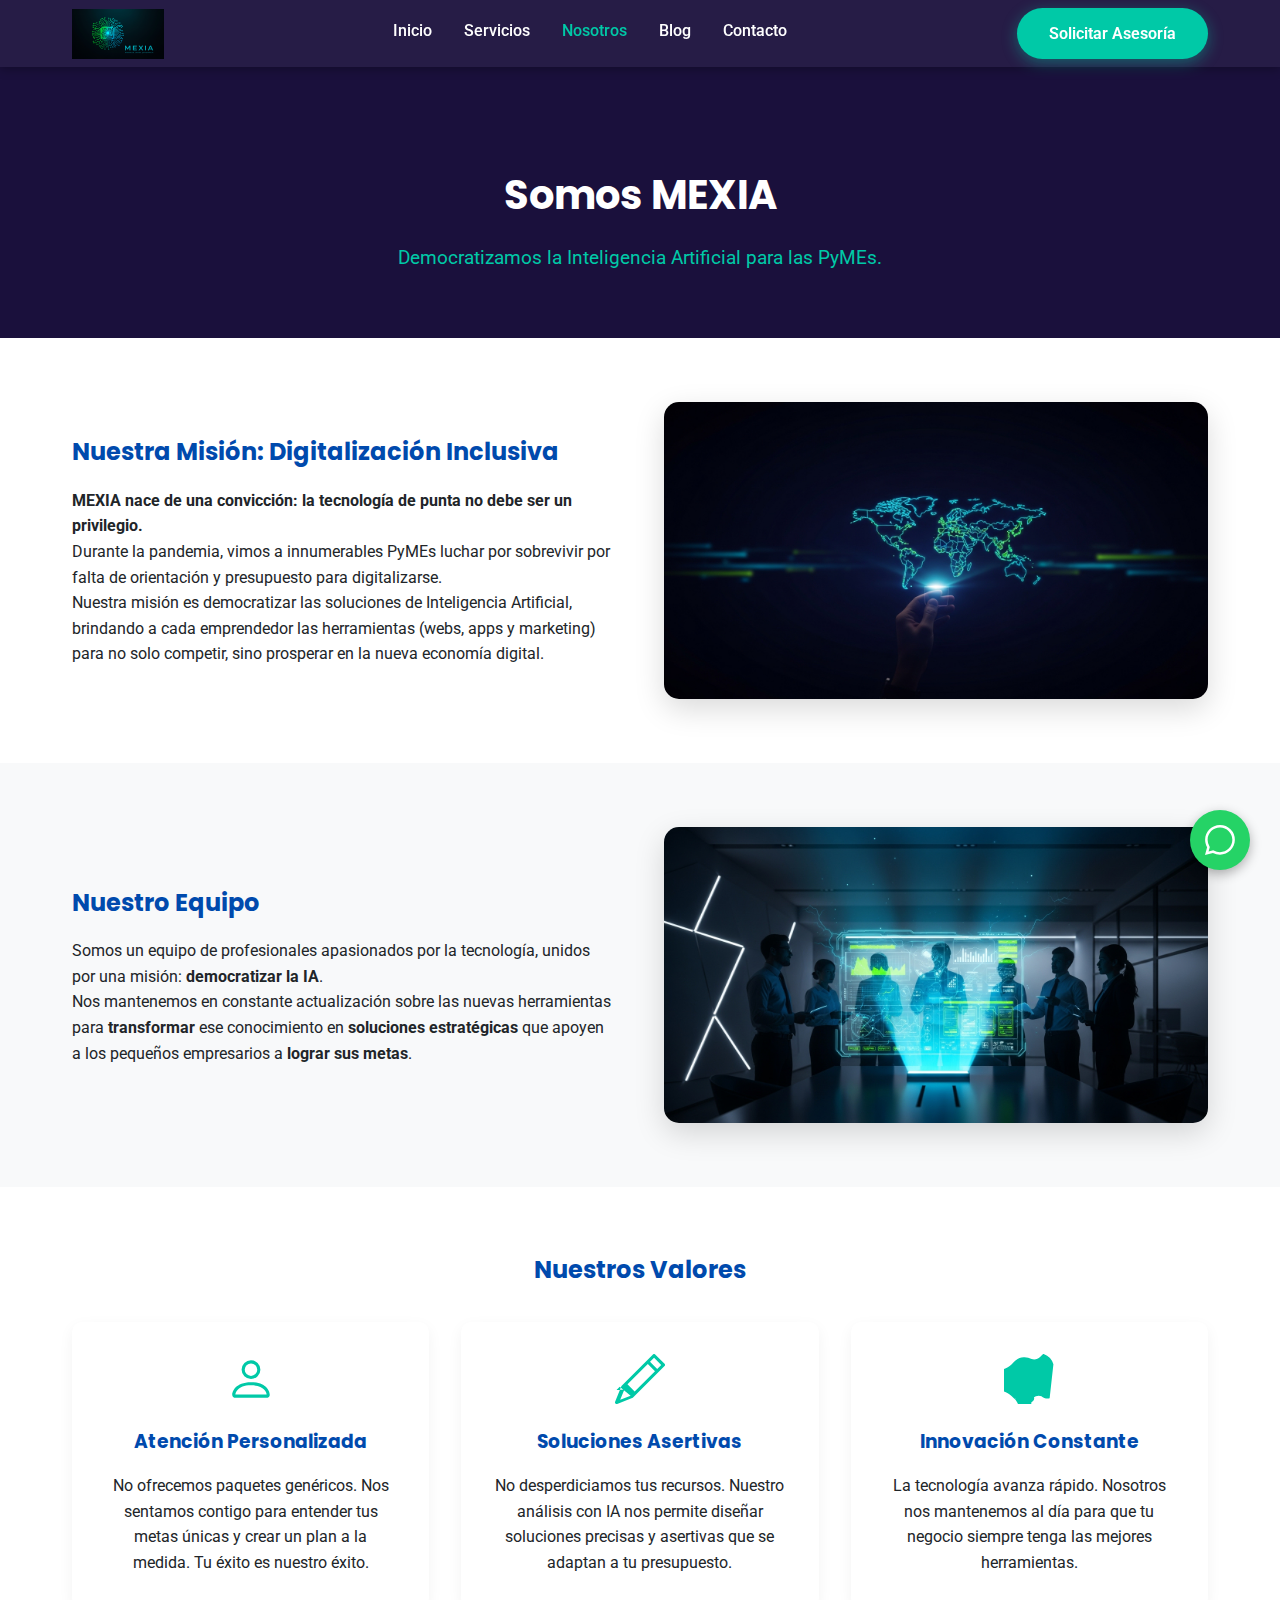
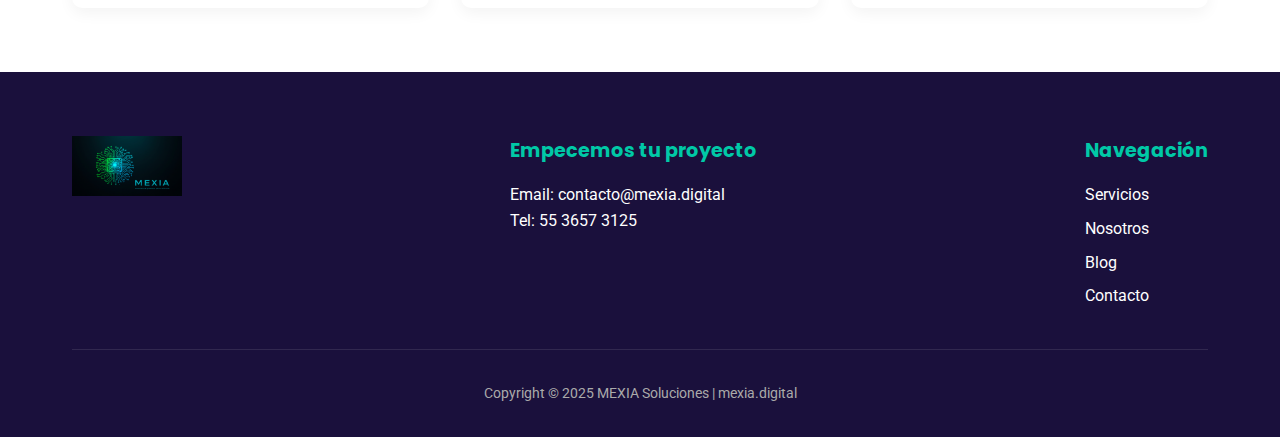
<file: nosotros.html>
<!DOCTYPE html>
<html lang="es">
<head>
    <meta charset="UTF-8">
    <meta name="viewport" content="width=device-width, initial-scale=1.0">
    <title>MEXIA Soluciones - Sobre Nosotros</title>
    <link href="https://fonts.googleapis.com/css2?family=Poppins:wght@600;700&family=Roboto:wght@400;700&display=swap" rel="stylesheet">
    <link rel="stylesheet" href="estilos.css">
</head>
<body>

    <nav class="navbar">
        <div class="container">
            <a class="logo" href="index.html">
                <img src="image/Logotipo.jpg" alt="MEXIA Soluciones Logo">
            </a>
            <ul class="nav-links">
                <li><a href="index.html">Inicio</a></li>
                <li><a href="servicios.html">Servicios</a></li>
                <li><a href="nosotros.html" class="current">Nosotros</a></li>
                <li><a href="blog.html">Blog</a></li>
                <li><a href="contacto.html">Contacto</a></li>
            </ul>
            <a href="contacto.html" class="btn btn-cta">Solicitar Asesoría</a>
        </div>
    </nav>

    <header class="page-hero">
        <div class="container">
            <h1>Somos MEXIA</h1>
            <p class="subtitulo">Democratizamos la Inteligencia Artificial para las PyMEs.</p>
        </div>
    </header>

    <section class="nuestra-historia">
        <div class="container">
            <div class="historia-contenido">
                <div class="historia-texto">
                    <h2>Nuestra Misión: Digitalización Inclusiva</h2>
                    <p><strong>MEXIA nace de una convicción: la tecnología de punta no debe ser un privilegio.</strong></p>
                    <p>Durante la pandemia, vimos a innumerables PyMEs luchar por sobrevivir por falta de orientación y presupuesto para digitalizarse.</p>
                    <p>Nuestra misión es democratizar las soluciones de Inteligencia Artificial, brindando a cada emprendedor las herramientas (webs, apps y marketing) para no solo competir, sino prosperar en la nueva economía digital.</p>
                </div>
                <div class="historia-imagen">
                    <img src="image/nosotros-mision.jpg" alt="Equipo de MEXIA trabajando">
                </div>
            </div>
        </div>
    </section>

    <section class="nuestro-equipo" style="background-color: var(--color-fondo-claro-alt);">
        <div class="container">
            <div class="equipo-descripcion"> <div class="historia-texto">
                    <h2>Nuestro Equipo</h2>
                    <p>Somos un equipo de profesionales apasionados por la tecnología, unidos por una misión: <strong>democratizar la IA</strong>.</p>
                    <p>Nos mantenemos en constante actualización sobre las nuevas herramientas para <strong>transformar</strong> ese conocimiento en <strong>soluciones estratégicas</strong> que apoyen a los pequeños empresarios a <strong>lograr sus metas</strong>.</p>
                </div>
                <div class="equipo-imagen">
                    <img src="image/equipo-mexia.jpg" alt="El equipo de MEXIA colaborando">
                </div>
            </div>
        </div>
    </section>

    <section class="nuestro-plus">
        <div class="container">
            <h2 style="text-align: center;">Nuestros Valores</h2>
            <div class="plus-grid">
                <div class="plus-card">
                    <svg xmlns="http://www.w3.org/2000/svg" fill="currentColor" viewBox="0 0 16 16"><path d="M8 8a3 3 0 1 0 0-6 3 3 0 0 0 0 6Zm2-3a2 2 0 1 1-4 0 2 2 0 0 1 4 0Zm4 8c0 1-1 1-1 1H3s-1 0-1-1 1-4 6-4 6 3 6 4Zm-1-.004c-.001-.246-.154-.986-.832-1.664C11.516 10.68 10.289 10 8 10c-2.29 0-3.516.68-4.168 1.332-.678.678-.83 1.418-.832 1.664h10Z"/></svg>
                    <h3>Atención Personalizada</h3>
                    <p>No ofrecemos paquetes genéricos. Nos sentamos contigo para entender tus metas únicas y crear un plan a la medida. Tu éxito es nuestro éxito.</p>
                </div>
                <div class="plus-card">
                    <svg xmlns="http://www.w3.org/2000/svg" fill="currentColor" viewBox="0 0 16 16"><path d="M12.146.146a.5.5 0 0 1 .708 0l3 3a.5.5 0 0 1 0 .708l-10 10a.5.5 0 0 1-.168.11l-5 2a.5.5 0 0 1-.65-.65l2-5a.5.5 0 0 1 .11-.168l10-10zM11.207 2.5 13.5 4.793 14.793 3.5 12.5 1.207 11.207 2.5zm1.586 3L10.5 3.207 4 9.707 6.293 12 12.793 5.5zM3 11.333l-1.333 3.333 3.333-1.333L1.5 10.5l-1 1z"/></svg>
                    <h3>Soluciones Asertivas</h3>
                    <p>No desperdiciamos tus recursos. Nuestro análisis con IA nos permite diseñar soluciones precisas y asertivas que se adaptan a tu presupuesto.</p>
                </div>
                <div class="plus-card">
                   <svg xmlns="http://www.w3.org/2000/svg" width="16" height="16" fill="currentColor" class="bi bi-rocket-takeoff" viewBox="0 0 16 16">
                      <path d="M9.752 6.193c.599.6 1.73.437 2.528-.362.798-.799.96-1.932.362-2.531-.599-.6-1.73-.438-2.528.361-.798.8-.96 1.933-.362 2.532Z"/>
                      <path d="M15.811 3.3A5 5 0 0 0 12.7 0h-.191l-.97.97c-.693.693-1.73.998-2.697.658a4.5 4.5 0 0 0-2.559-.613c-1.266.02-2.397.665-3.055 1.488l-.83.83c-.92.92-2.02 1.332-2.95 1.637l-.766.255a.5.5 0 0 0-.286.63l.63.85c.345.463.57 1.056.57 1.666 0 .609-.225 1.202-.57 1.666l-.63.85a.5.5 0 0 0 .287.63l.766.255c.928.305 2.03.717 2.949 1.637l.83.83c.823.659 1.468 1.79 1.489 3.055.008.473-.095.946-.307 1.383a4.5 4.5 0 0 0 .658 2.698l.97.97h.19a5 5 0 0 0 3.3-3.111c.21-.787.05-1.9-.665-2.614a2.95 2.95 0 0 1 .494-2.632 2.95 2.95 0 0 1 2.632-.494c.713.715 1.826.874 2.614.665ZM9.4 6.545c.42.42 1.15.548 1.83.275.666-.268 1.077-.735 1.083-1.272.007-.542-.395-1.025-1.054-1.294-.67-.275-1.42-.148-1.84.272-.412.411-.532 1.153-.263 1.833.264.667.734 1.078 1.244 1.083Zm-6.57 7.02c.45.45 1.066.864 1.88 1.01.62.11 1.235-.07 1.664-.499L6.5 13.5c-.275.643-.207 1.365.207 1.779.43.43 1.157.552 1.854.275.68-.27 1.096-.75 1.103-1.303.007-.56-.41-1.066-1.09-1.341-.69-.279-1.458-.15-1.89.282l-.126.126c-.43.43-.883.692-1.265.624-.316-.057-.594-.27-.817-.492l-.126-.126a.5.5 0 0 1 .306-.828c.49-.089 1.036-.206 1.632-.387l.766-.255a.5.5 0 0 0 .314-.613c-.23-.815-.56-1.63-1.002-2.316a5.5 5.5 0 0 0-.64-.813l-.693.693c-.432.433-.933.784-1.457 1.047l-.766.255a.5.5 0 0 0-.332.553c.094.63.228 1.222.392 1.758.113.37.247.72.404 1.055.152.324.318.625.498.895Z"/>
                   </svg>
                    <h3>Innovación Constante</h3>
                    <p>La tecnología avanza rápido. Nosotros nos mantenemos al día para que tu negocio siempre tenga las mejores herramientas.</p>
                </div>
            </div>
        </div>
    </section>

    <footer class="footer">
        <div class="container">
            <div class="footer-contenido">
                <img src="image/Logotipo.jpg" alt="MEXIA Logo Footer" class="footer-logo">
                <div class="footer-contacto">
                    <h4>Empecemos tu proyecto</h4>
                    <p>Email: <a href="mailto:contacto@mexia.digital">contacto@mexia.digital</a></p>
                    <p>Tel: <a href="tel:5536573125">55 3657 3125</a></p>
                </div>
                <div class="footer-links">
                    <h4>Navegación</h4>
                    <ul>
                        <li><a href="servicios.html">Servicios</a></li>
                        <li><a href="nosotros.html">Nosotros</a></li>
                        <li><a href="blog.html">Blog</a></li>
                        <li><a href="contacto.html">Contacto</a></li>
                    </ul>
                </div>
            </div>
            <div class="footer-bottom">
                <p>Copyright © 2025 MEXIA Soluciones | <a href="https://mexia.digital">mexia.digital</a></p>
            </div>
        </div>
    </footer>

    <a href="https://wa.me/525536573125?text=Hola%20MEXIA%2C%20me%20gustar%C3%ADa%20solicitar%20una%20asesor%C3%ADa." class="btn-whatsapp" target="_blank">
        <svg xmlns="http://www.w3.org/2000/svg" width="30" height="30" fill="currentColor" viewBox="0 0 16 16">
            <path d="M13.601 2.326A7.854 7.854 0 0 0 7.994 0C3.627 0 .068 3.558.064 7.926c0 1.399.366 2.76 1.057 3.965L0 16l4.204-1.102a7.933 7.933 0 0 0 3.79.965h.004c4.368 0 7.926-3.558 7.93-7.93A7.898 7.898 0 0 0 13.6 2.326zM7.994 14.521a6.573 6.573 0 0 1-3.356-.92l-.24-.144-2.494.654.666-2.433-.156-.251a6.56 6.56 0 0 1-1.007-3.505c0-3.626 2.957-6.584 6.591-6.584a6.56 6.56 0 0 1 4.66 1.931 6.557 6.557 0 0 1 1.928 4.66c-.004 3.639-2.961 6.592-6.592 6.592z"/>
        </svg>
    </a>

    <script src="script.js"></script>
</body>
</html>
</file>
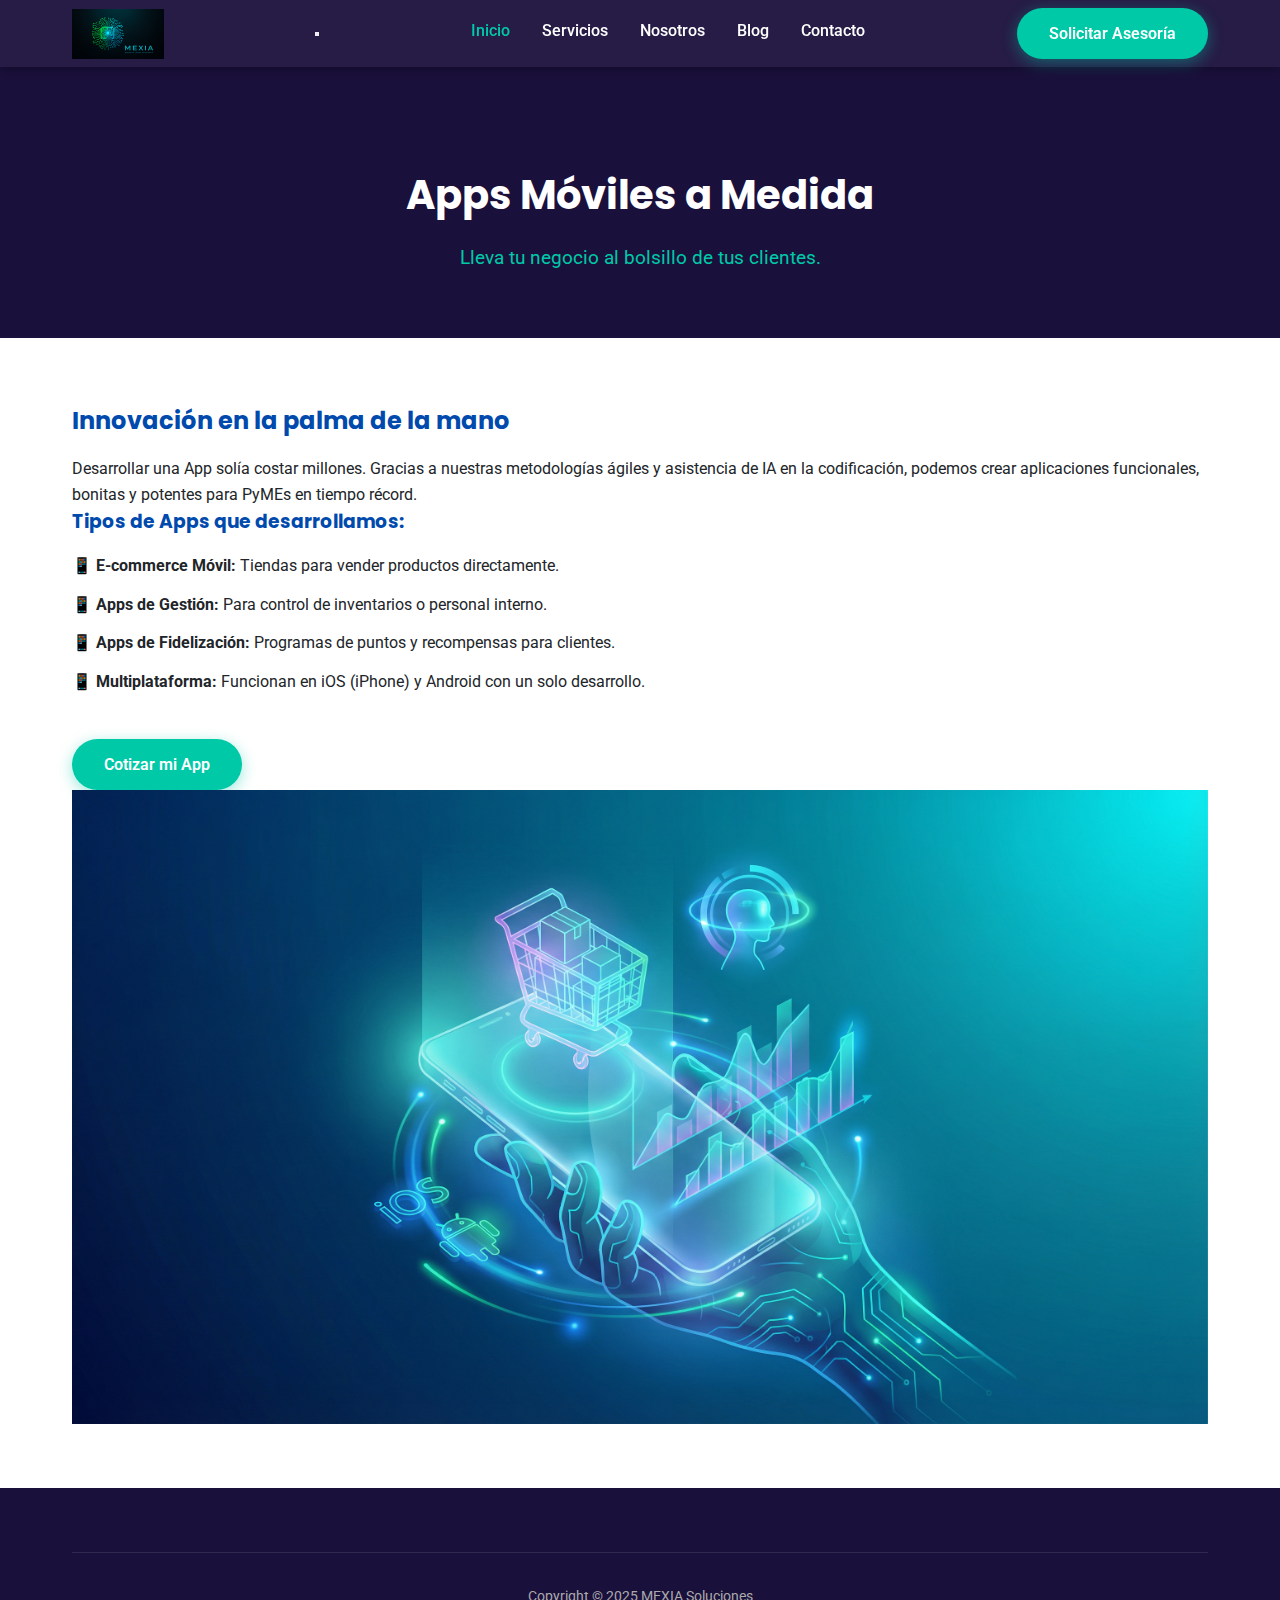
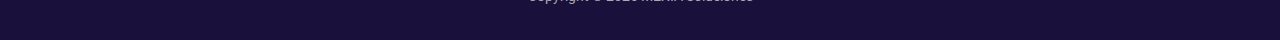
<file: servicio-apps.html>
<!DOCTYPE html>
<html lang="es">
<head>
    <meta charset="UTF-8">
    <meta name="viewport" content="width=device-width, initial-scale=1.0">
    <title>Desarrollo de Apps Móviles - MEXIA</title>
    <meta name="description" content="Desarrollo de aplicaciones móviles iOS y Android para PyMEs. Apps intuitivas y eficientes.">
    <link href="https://fonts.googleapis.com/css2?family=Poppins:wght@600;700&family=Roboto:wght@400;700&display=swap" rel="stylesheet">
    <link rel="stylesheet" href="estilos.css">
    <style>
        .servicio-detalle { padding: 4rem 0; }
        .beneficios-lista { list-style: none; margin-top: 1rem; }
        .beneficios-lista li { margin-bottom: 0.8rem; padding-left: 1.5rem; position: relative; }
        .beneficios-lista li::before { content: "📱"; margin-right: 5px; position: absolute; left: 0; }
    </style>
</head>
<body>

<nav class="navbar">
    <div class="container">
        <a class="logo" href="index.html">
            <img src="image/Logotipo.jpg" alt="MEXIA Soluciones Logo">
        </a>

        <button class="menu-toggle" id="mobile-menu" aria-label="Abrir menú">
            <span class="bar"></span>
            <span class="bar"></span>
            <span class="bar"></span>
        </button>

        <ul class="nav-links" id="nav-menu">
            <li><a href="index.html" class="current">Inicio</a></li>
            <li><a href="servicios.html">Servicios</a></li>
            <li><a href="nosotros.html">Nosotros</a></li>
            <li><a href="blog.html">Blog</a></li>
            <li><a href="contacto.html">Contacto</a></li>
        </ul>

        <a href="contacto.html" class="btn btn-cta">Solicitar Asesoría</a>
    </div>
</nav>

    <header class="page-hero">
        <div class="container">
            <h1>Apps Móviles a Medida</h1>
            <p class="subtitulo">Lleva tu negocio al bolsillo de tus clientes.</p>
        </div>
    </header>

    <main class="servicio-detalle">
        <div class="container">
            <div class="servicio-item reverse"> <div class="servicio-item-texto">
                    <h2>Innovación en la palma de la mano</h2>
                    <p>Desarrollar una App solía costar millones. Gracias a nuestras metodologías ágiles y asistencia de IA en la codificación, podemos crear aplicaciones funcionales, bonitas y potentes para PyMEs en tiempo récord.</p>
                    
                    <h3>Tipos de Apps que desarrollamos:</h3>
                    <ul class="beneficios-lista">
                        <li><strong>E-commerce Móvil:</strong> Tiendas para vender productos directamente.</li>
                        <li><strong>Apps de Gestión:</strong> Para control de inventarios o personal interno.</li>
                        <li><strong>Apps de Fidelización:</strong> Programas de puntos y recompensas para clientes.</li>
                        <li><strong>Multiplataforma:</strong> Funcionan en iOS (iPhone) y Android con un solo desarrollo.</li>
                    </ul>
                    
                    <a href="contacto.html" class="btn btn-cta-primary" style="margin-top: 2rem;">Cotizar mi App</a>
                </div>
                <div class="servicio-item-imagen">
                    <img src="image/automatizacion-2026.jpg" alt="Desarrollo de Apps">
                </div>
            </div>
        </div>
    </main>

    <footer class="footer">
        <div class="container">
            <div class="footer-bottom"><p>Copyright © 2025 MEXIA Soluciones</p></div>
        </div>
    </footer>
</body>
</html>
</file>
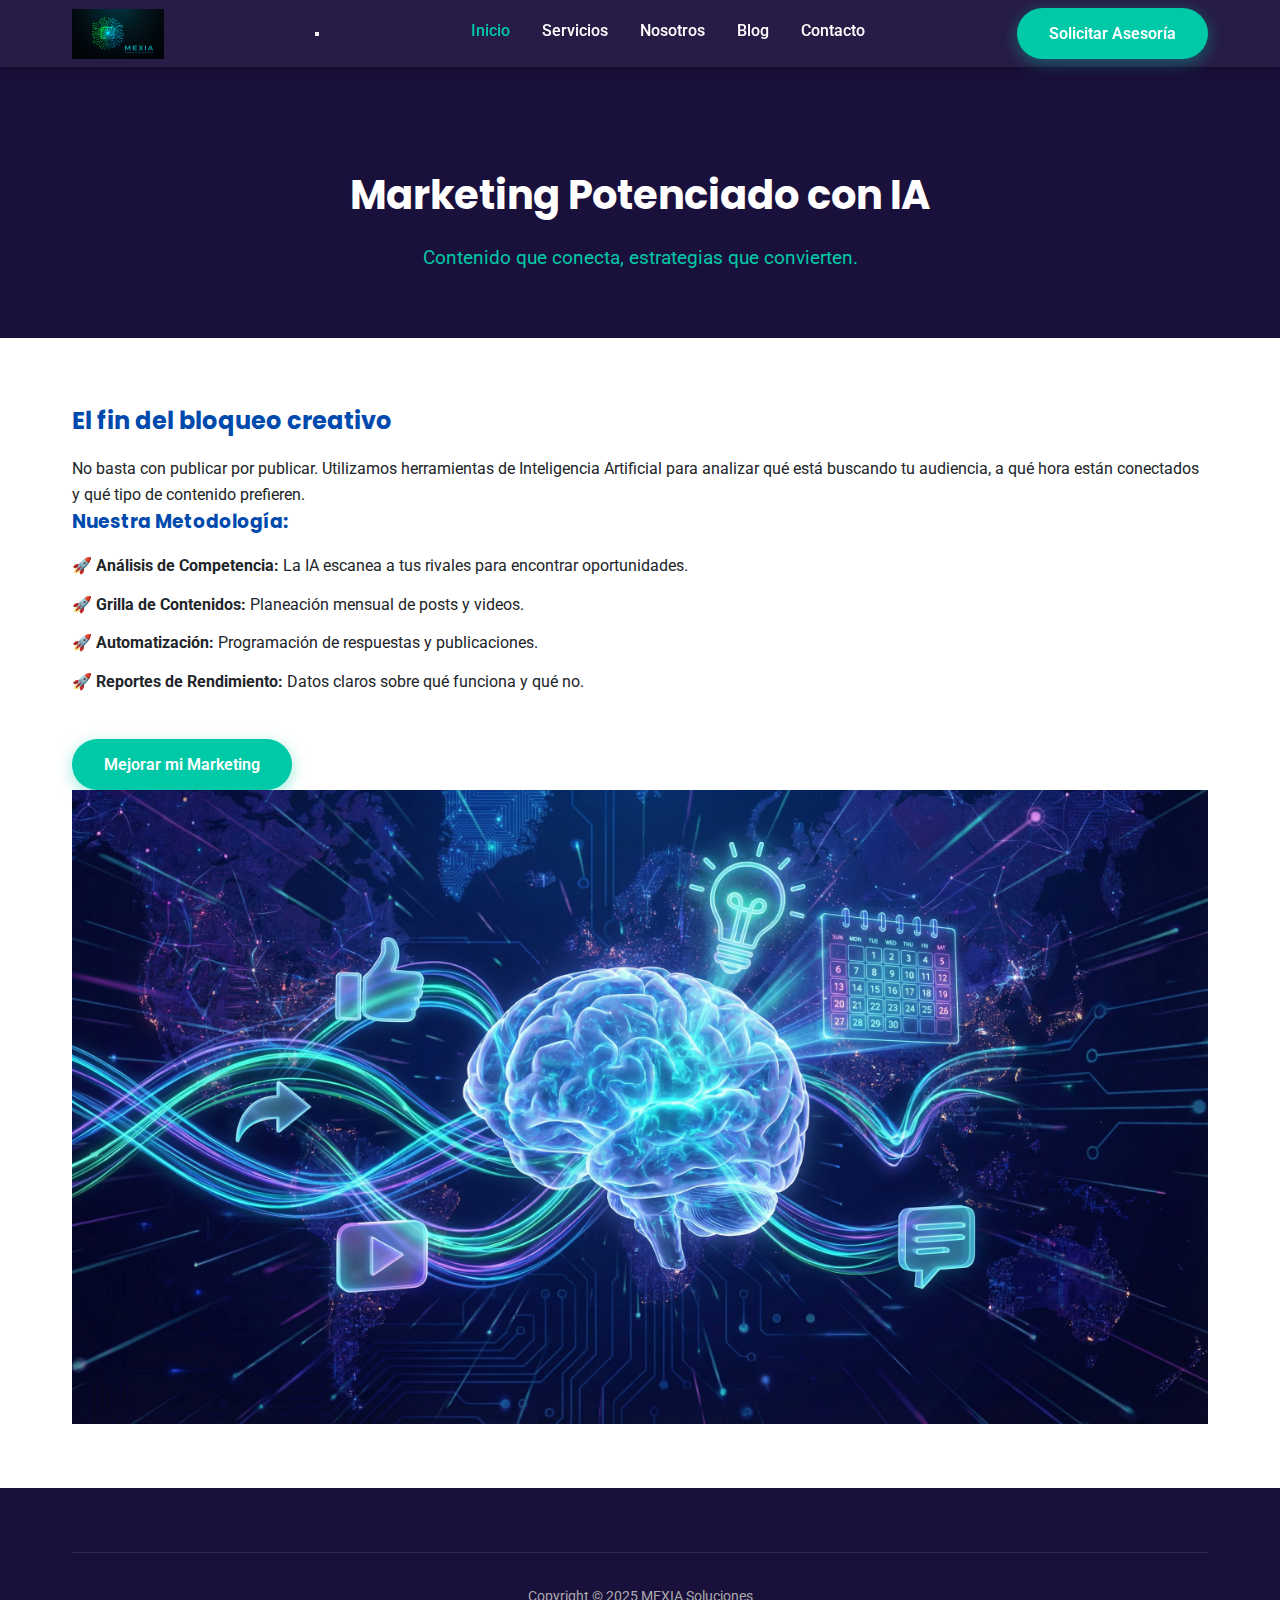
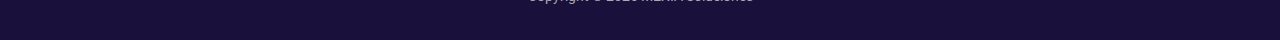
<file: servicio-marketing.html>
<!DOCTYPE html>
<html lang="es">
<head>
    <meta charset="UTF-8">
    <meta name="viewport" content="width=device-width, initial-scale=1.0">
    <title>Marketing Digital y Contenidos IA - MEXIA</title>
    <meta name="description" content="Estrategias de marketing digital potenciadas por IA. Gestión de redes sociales y creación de contenido.">
    <link href="https://fonts.googleapis.com/css2?family=Poppins:wght@600;700&family=Roboto:wght@400;700&display=swap" rel="stylesheet">
    <link rel="stylesheet" href="estilos.css">
    <style>
        .servicio-detalle { padding: 4rem 0; }
        .beneficios-lista { list-style: none; margin-top: 1rem; }
        .beneficios-lista li { margin-bottom: 0.8rem; padding-left: 1.5rem; position: relative; }
        .beneficios-lista li::before { content: "🚀"; position: absolute; left: 0; }
    </style>
</head>
<body>

<nav class="navbar">
    <div class="container">
        <a class="logo" href="index.html">
            <img src="image/Logotipo.jpg" alt="MEXIA Soluciones Logo">
        </a>

        <button class="menu-toggle" id="mobile-menu" aria-label="Abrir menú">
            <span class="bar"></span>
            <span class="bar"></span>
            <span class="bar"></span>
        </button>

        <ul class="nav-links" id="nav-menu">
            <li><a href="index.html" class="current">Inicio</a></li>
            <li><a href="servicios.html">Servicios</a></li>
            <li><a href="nosotros.html">Nosotros</a></li>
            <li><a href="blog.html">Blog</a></li>
            <li><a href="contacto.html">Contacto</a></li>
        </ul>

        <a href="contacto.html" class="btn btn-cta">Solicitar Asesoría</a>
    </div>
</nav>

    <header class="page-hero">
        <div class="container">
            <h1>Marketing Potenciado con IA</h1>
            <p class="subtitulo">Contenido que conecta, estrategias que convierten.</p>
        </div>
    </header>

    <main class="servicio-detalle">
        <div class="container">
            <div class="servicio-item">
                <div class="servicio-item-texto">
                    <h2>El fin del bloqueo creativo</h2>
                    <p>No basta con publicar por publicar. Utilizamos herramientas de Inteligencia Artificial para analizar qué está buscando tu audiencia, a qué hora están conectados y qué tipo de contenido prefieren.</p>
                    
                    <h3>Nuestra Metodología:</h3>
                    <ul class="beneficios-lista">
                        <li><strong>Análisis de Competencia:</strong> La IA escanea a tus rivales para encontrar oportunidades.</li>
                        <li><strong>Grilla de Contenidos:</strong> Planeación mensual de posts y videos.</li>
                        <li><strong>Automatización:</strong> Programación de respuestas y publicaciones.</li>
                        <li><strong>Reportes de Rendimiento:</strong> Datos claros sobre qué funciona y qué no.</li>
                    </ul>
                    
                    <a href="contacto.html" class="btn btn-cta-primary" style="margin-top: 2rem;">Mejorar mi Marketing</a>
                </div>
                <div class="servicio-item-imagen">
                    <img src="image/Mitos.jpg" alt="Marketing Digital MEXIA">
                </div>
            </div>
        </div>
    </main>

    <footer class="footer">
        <div class="container">
            <div class="footer-bottom"><p>Copyright © 2025 MEXIA Soluciones</p></div>
        </div>
    </footer>
</body>
</html>
</file>
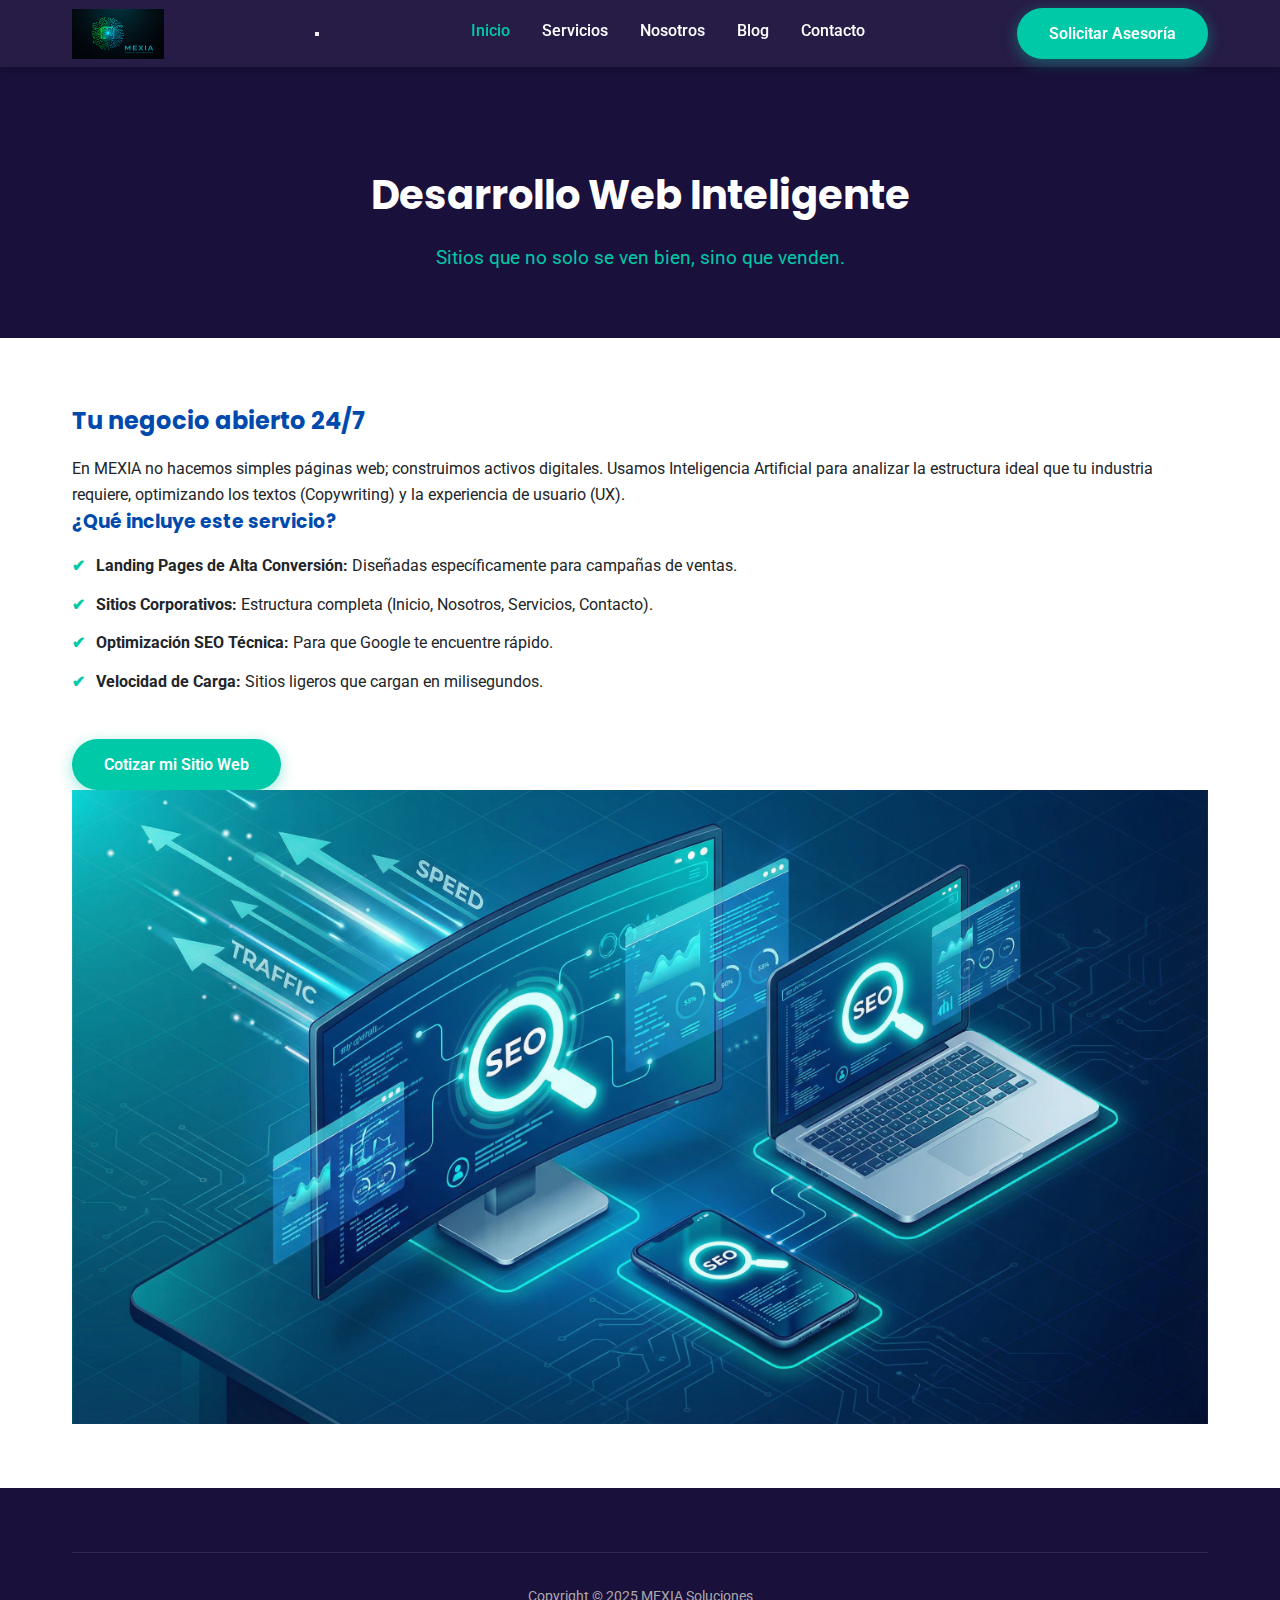
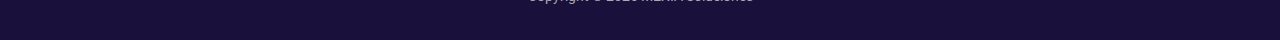
<file: servicio-web.html>
<!DOCTYPE html>
<html lang="es">
<head>
    <meta charset="UTF-8">
    <meta name="viewport" content="width=device-width, initial-scale=1.0">
    <title>Desarrollo Web y Landing Pages - MEXIA</title>
    <meta name="description" content="Diseño web profesional potenciado con IA. Landing pages que convierten y sitios corporativos optimizados para SEO.">
    <link href="https://fonts.googleapis.com/css2?family=Poppins:wght@600;700&family=Roboto:wght@400;700&display=swap" rel="stylesheet">
    <link rel="stylesheet" href="estilos.css">
    <style>
        .servicio-detalle { padding: 4rem 0; }
        .beneficios-lista { list-style: none; margin-top: 1rem; }
        .beneficios-lista li { margin-bottom: 0.8rem; padding-left: 1.5rem; position: relative; }
        .beneficios-lista li::before { content: "✔"; color: var(--acento-cta); position: absolute; left: 0; font-weight: bold; }
    </style>
</head>
<body>

<nav class="navbar">
    <div class="container">
        <a class="logo" href="index.html">
            <img src="image/Logotipo.jpg" alt="MEXIA Soluciones Logo">
        </a>

        <button class="menu-toggle" id="mobile-menu" aria-label="Abrir menú">
            <span class="bar"></span>
            <span class="bar"></span>
            <span class="bar"></span>
        </button>

        <ul class="nav-links" id="nav-menu">
            <li><a href="index.html" class="current">Inicio</a></li>
            <li><a href="servicios.html">Servicios</a></li>
            <li><a href="nosotros.html">Nosotros</a></li>
            <li><a href="blog.html">Blog</a></li>
            <li><a href="contacto.html">Contacto</a></li>
        </ul>

        <a href="contacto.html" class="btn btn-cta">Solicitar Asesoría</a>
    </div>
</nav>

    <header class="page-hero">
        <div class="container">
            <h1>Desarrollo Web Inteligente</h1>
            <p class="subtitulo">Sitios que no solo se ven bien, sino que venden.</p>
        </div>
    </header>

    <main class="servicio-detalle">
        <div class="container">
            <div class="servicio-item">
                <div class="servicio-item-texto">
                    <h2>Tu negocio abierto 24/7</h2>
                    <p>En MEXIA no hacemos simples páginas web; construimos activos digitales. Usamos Inteligencia Artificial para analizar la estructura ideal que tu industria requiere, optimizando los textos (Copywriting) y la experiencia de usuario (UX).</p>
                    
                    <h3>¿Qué incluye este servicio?</h3>
                    <ul class="beneficios-lista">
                        <li><strong>Landing Pages de Alta Conversión:</strong> Diseñadas específicamente para campañas de ventas.</li>
                        <li><strong>Sitios Corporativos:</strong> Estructura completa (Inicio, Nosotros, Servicios, Contacto).</li>
                        <li><strong>Optimización SEO Técnica:</strong> Para que Google te encuentre rápido.</li>
                        <li><strong>Velocidad de Carga:</strong> Sitios ligeros que cargan en milisegundos.</li>
                    </ul>
                    
                    <a href="contacto.html" class="btn btn-cta-primary" style="margin-top: 2rem;">Cotizar mi Sitio Web</a>
                </div>
                <div class="servicio-item-imagen">
                    <img src="image/digitalizacion.jpg" alt="Desarrollo Web MEXIA">
                </div>
            </div>
        </div>
    </main>

    <footer class="footer">
        <div class="container">
            <div class="footer-bottom"><p>Copyright © 2025 MEXIA Soluciones</p></div>
        </div>
    </footer>
</body>
</html>
</file>
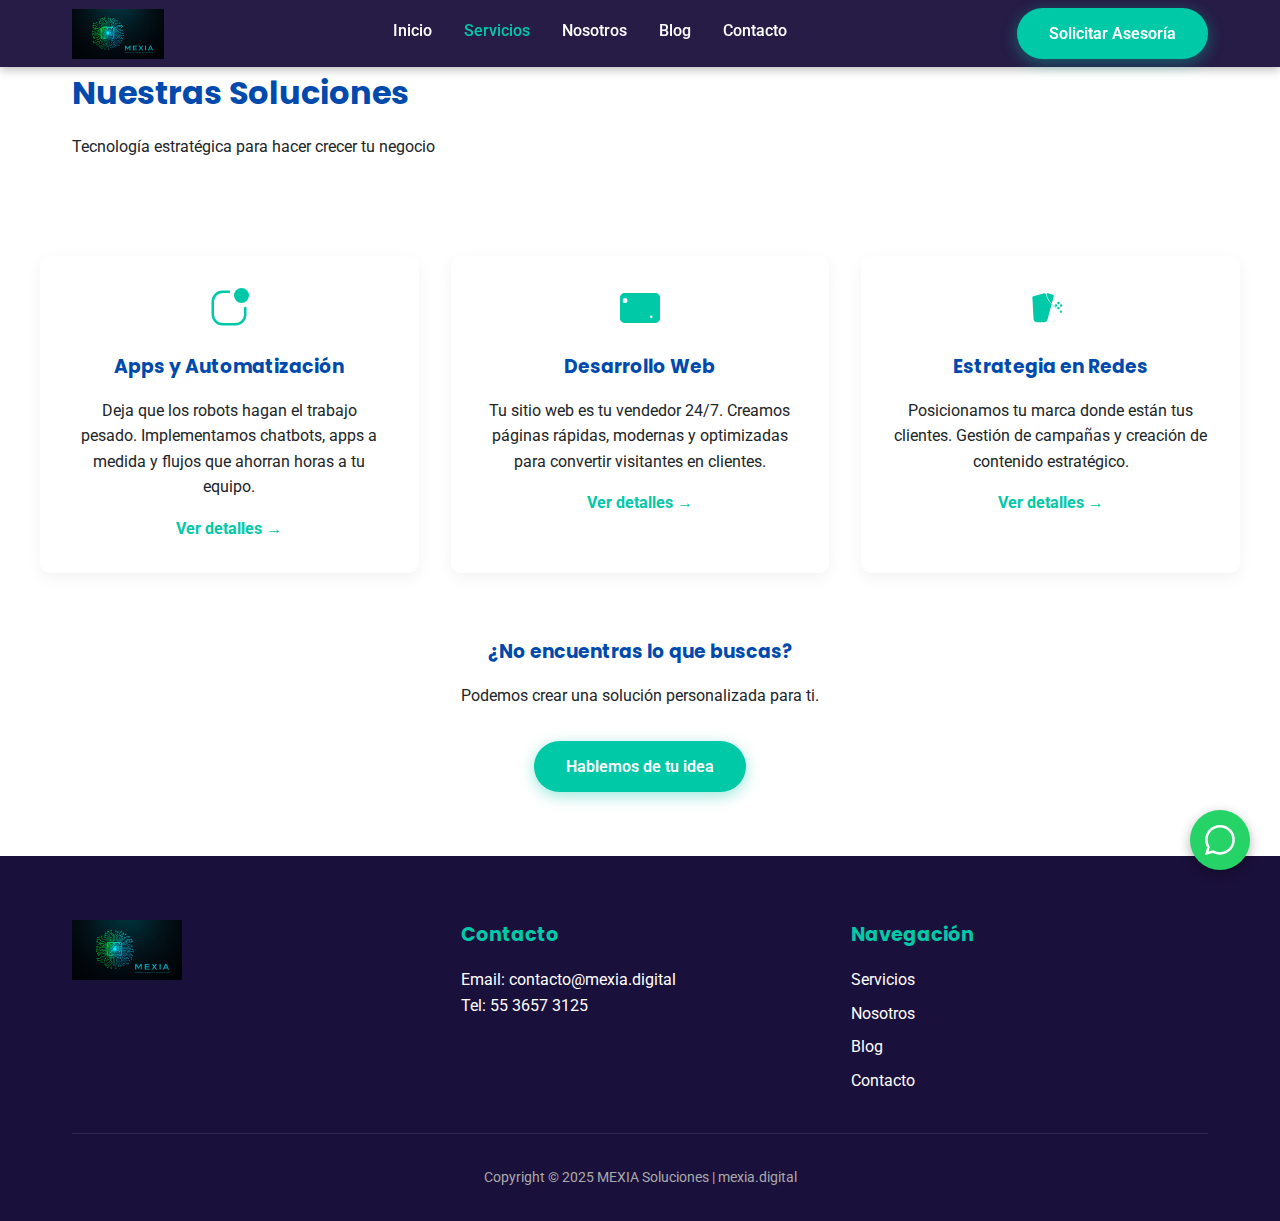
<file: servicios.html>
<!DOCTYPE html>
<html lang="es">
<head>
    <meta charset="UTF-8">
    <meta name="viewport" content="width=device-width, initial-scale=1.0">
    <title>MEXIA Soluciones - Nuestros Servicios</title>
    <link href="https://fonts.googleapis.com/css2?family=Poppins:wght@600;700&family=Roboto:wght@400;700&display=swap" rel="stylesheet">
    <link rel="stylesheet" href="estilos.css">
</head>
<body>

    <nav class="navbar">
        <div class="container">
            <a class="logo" href="index.html">
                <img src="image/Logotipo.jpg" alt="MEXIA Soluciones Logo">
            </a>
            <ul class="nav-links">
                <li><a href="index.html">Inicio</a></li>
                <li><a href="servicios.html" class="current">Servicios</a></li>
                <li><a href="nosotros.html">Nosotros</a></li>
                <li><a href="blog.html">Blog</a></li>
                <li><a href="contacto.html">Contacto</a></li>
            </ul>
            <a href="contacto.html" class="btn btn-cta">Solicitar Asesoría</a>
        </div>
    </nav>

    <header class="page-hero-internal">
        <div class="container">
            <h1>Nuestras Soluciones</h1>
            <p class="subtitulo">Tecnología estratégica para hacer crecer tu negocio</p>
        </div>
    </header>

    <section class="container" style="padding: 4rem 0;">
        <div class="servicios-grid">
            
            <div class="servicio-card">
                <svg xmlns="http://www.w3.org/2000/svg" width="40" height="40" fill="currentColor" style="color: var(--acento-cta); margin-bottom: 1rem;" viewBox="0 0 16 16">
                    <path d="M5.5 2A3.5 3.5 0 0 0 2 5.5v5A3.5 3.5 0 0 0 5.5 14h5a3.5 3.5 0 0 0 3.5-3.5V8a.5.5 0 0 1 1 0v2.5a4.5 4.5 0 0 1-4.5 4.5h-5A4.5 4.5 0 0 1 1 10.5v-5A4.5 4.5 0 0 1 5.5 1H8a.5.5 0 0 1 0 1H5.5z"/>
                    <path d="M16 3a3 3 0 1 1-6 0 3 3 0 0 1 6 0z"/>
                </svg>
                <h3>Apps y Automatización</h3>
                <p>Deja que los robots hagan el trabajo pesado. Implementamos chatbots, apps a medida y flujos que ahorran horas a tu equipo.</p>
                <a href="servicio-apps.html" style="color: var(--acento-cta); font-weight: 700; text-decoration: none; margin-top: 1rem; display: inline-block;">Ver detalles &rarr;</a>
            </div>

            <div class="servicio-card">
                <svg xmlns="http://www.w3.org/2000/svg" width="40" height="40" fill="currentColor" style="color: var(--acento-cta); margin-bottom: 1rem;" viewBox="0 0 16 16">
                    <path d="M0 4a2 2 0 0 1 2-2h12a2 2 0 0 1 2 2v8a2 2 0 0 1-2 2H2a2 2 0 0 1-2-2V4zm2-1a1 1 0 0 0-1 1v8a1 1 0 0 0 1 1h12a1 1 0 0 0 1-1V4a1 1 0 0 0-1-1H2z"/>
                    <path d="M2 2a2 2 0 0 0-2 2v8a2 2 0 0 0 2 2h12a2 2 0 0 0 2-2V4a2 2 0 0 0-2-2H2zm10.5 10a.5.5 0 1 1 0-1 .5.5 0 0 1 0 1zM2 4a1 1 0 1 1 0 2 1 1 0 0 1 0-2z"/>
                </svg>
                <h3>Desarrollo Web</h3>
                <p>Tu sitio web es tu vendedor 24/7. Creamos páginas rápidas, modernas y optimizadas para convertir visitantes en clientes.</p>
                <a href="servicio-web.html" style="color: var(--acento-cta); font-weight: 700; text-decoration: none; margin-top: 1rem; display: inline-block;">Ver detalles &rarr;</a>
            </div>

            <div class="servicio-card">
                <svg xmlns="http://www.w3.org/2000/svg" width="40" height="40" fill="currentColor" style="color: var(--acento-cta); margin-bottom: 1rem;" viewBox="0 0 16 16">
                    <path d="M11.5 6.027a.5.5 0 1 1-1 0 .5.5 0 0 1 1 0zm-1.5 1.5a.5.5 0 1 0 0-1 .5.5 0 0 0 0 1zm2.5-.5a.5.5 0 1 1-1 0 .5.5 0 0 1 1 0zm-1.5 1.5a.5.5 0 1 0 0-1 .5.5 0 0 0 0 1zm-6.5-3h1v1h1v1h-1v1h-1v-1h-1v-1h1v-1z"/>
                    <path d="M3.051 3.26a.5.5 0 0 1 .354-.613l1.932-.518a.5.5 0 0 1 .62.39c.655 2.445 2.31 4.632 4.672 5.924a14.005 14.005 0 0 0 1.24.593C11.332 9.53 11.69 10 12 10s.668-.47.131-.954a12.99 12.99 0 0 0-1.24-.593C8.51 7.155 6.855 4.968 6.2 2.523a.5.5 0 0 1 .62-.39l1.932.518a.5.5 0 0 1 .354.613l-2.495 9.309a1.5 1.5 0 0 1-1.455 1.111H2.476a1.5 1.5 0 0 1-1.454-1.11L.556 3.873a.5.5 0 0 1 .354-.613l2.141-.573z"/>
                </svg>
                <h3>Estrategia en Redes</h3>
                <p>Posicionamos tu marca donde están tus clientes. Gestión de campañas y creación de contenido estratégico.</p>
                <a href="servicio-marketing.html" style="color: var(--acento-cta); font-weight: 700; text-decoration: none; margin-top: 1rem; display: inline-block;">Ver detalles &rarr;</a>
            </div>

        </div>
        
        <div style="text-align: center; margin-top: 4rem;">
            <h3>¿No encuentras lo que buscas?</h3>
            <p style="margin-bottom: 2rem;">Podemos crear una solución personalizada para ti.</p>
            <a href="contacto.html" class="btn btn-cta">Hablemos de tu idea</a>
        </div>
    </section>

    <footer class="footer">
        <div class="container">
            <div class="footer-contenido">
                <div style="flex: 1; min-width: 200px;">
                    <img src="image/Logotipo.jpg" alt="MEXIA Logo Footer" class="footer-logo">
                </div>
                <div class="footer-contacto" style="flex: 1; min-width: 200px;">
                    <h4>Contacto</h4>
                    <p>Email: <a href="mailto:contacto@mexia.digital">contacto@mexia.digital</a></p>
                    <p>Tel: <a href="tel:5536573125">55 3657 3125</a></p>
                </div>
                <div class="footer-links" style="flex: 1; min-width: 200px;">
                    <h4>Navegación</h4>
                    <ul>
                        <li><a href="servicios.html">Servicios</a></li>
                        <li><a href="nosotros.html">Nosotros</a></li>
                        <li><a href="blog.html">Blog</a></li>
                        <li><a href="contacto.html">Contacto</a></li>
                    </ul>
                </div>
            </div>
            <div class="footer-bottom">
                <p>Copyright © 2025 MEXIA Soluciones | <a href="https://mexia.digital">mexia.digital</a></p>
            </div>
        </div>
    </footer>

    <a href="https://wa.me/525536573125?text=Hola%20MEXIA%2C%20me%20interesan%20sus%20servicios." class="btn-whatsapp" target="_blank" rel="noopener noreferrer" aria-label="Contactar por WhatsApp">
        <svg xmlns="http://www.w3.org/2000/svg" width="30" height="30" fill="currentColor" viewBox="0 0 16 16">
            <path d="M13.601 2.326A7.854 7.854 0 0 0 7.994 0C3.627 0 .068 3.558.064 7.926c0 1.399.366 2.76 1.057 3.965L0 16l4.204-1.102a7.933 7.933 0 0 0 3.79.965h.004c4.368 0 7.926-3.558 7.93-7.93A7.898 7.898 0 0 0 13.6 2.326zM7.994 14.521a6.573 6.573 0 0 1-3.356-.92l-.24-.144-2.494.654.666-2.433-.156-.251a6.56 6.56 0 0 1-1.007-3.505c0-3.626 2.957-6.584 6.591-6.584a6.56 6.56 0 0 1 4.66 1.931 6.557 6.557 0 0 1 1.928 4.66c-.004 3.639-2.961 6.592-6.592 6.592z"/>
        </svg>
    </a>

    <script src="script.js"></script>

</body>
</html>
</file>
<file: estilos.css>
/* --- IMPORTAR FUENTES --- */
@import url('https://fonts.googleapis.com/css2?family=Poppins:wght@600;700&family=Roboto:wght@400;700&display=swap');

/* --- VARIABLES GLOBALES --- */
:root {
    --color-fondo-oscuro: #1A103C;        
    --color-fondo-claro: #FFFFFF;         
    --color-fondo-claro-alt: #F8F9FA;    
    --color-texto-oscuro: #212529;      
    --color-texto-claro: #FFFFFF;         
    --acento-cta: #00C9A7;                
    --acento-titulos: #004AAD;             
}

/* --- RESETEO BÁSICO --- */
* { margin: 0; padding: 0; box-sizing: border-box; }

body {
    font-family: 'Roboto', sans-serif;
    background-color: var(--color-fondo-claro);
    color: var(--color-texto-oscuro);
    line-height: 1.6;
    overflow-x: hidden;
}

h1, h2, h3, h4, h5, h6 {
    font-family: 'Poppins', sans-serif;
    color: var(--acento-titulos); 
    margin-bottom: 1rem;
    font-weight: 700;
}

a { text-decoration: none; color: inherit; transition: 0.3s; }
ul { list-style: none; }
img { max-width: 100%; display: block; }

/* --- UTILIDADES --- */
.container {
    max-width: 1200px;
    margin: 0 auto;
    padding: 0 2rem;
    width: 100%;
}

.btn {
    display: inline-block;
    padding: 0.8rem 2rem;
    border-radius: 50px;
    font-weight: 600;
    cursor: pointer;
    text-align: center;
    border: none;
    transition: transform 0.2s ease, box-shadow 0.2s ease;
}

.btn-cta, .btn-cta-primary {
    background-color: var(--acento-cta);
    color: #FFF;
    box-shadow: 0 4px 15px rgba(0, 201, 167, 0.4);
}

.btn-cta:hover, .btn-cta-primary:hover {
    background-color: #00b395;
    transform: translateY(-2px);
    box-shadow: 0 6px 20px rgba(0, 201, 167, 0.6);
    color: #FFF;
}

.btn-secondary, .btn-cta-secondary {
    background-color: transparent;
    border: 2px solid var(--acento-cta);
    color: var(--acento-cta);
    margin-left: 1rem;
}

.btn-secondary:hover, .btn-cta-secondary:hover {
    background-color: var(--acento-cta);
    color: #FFF;
}

/* --- NAVBAR (ESTANDARIZADO) --- */
.navbar {
    background-color: rgba(26, 16, 60, 0.95);
    backdrop-filter: blur(10px);
    color: #FFF;
    padding: 0.5rem 0;
    position: sticky;
    top: 0;
    z-index: 1000;
    box-shadow: 0 2px 10px rgba(0,0,0,0.3);
}

.navbar .container {
    display: flex;
    justify-content: space-between;
    align-items: center;
}

.navbar .logo img {
    height: 50px; 
    width: auto;
    object-fit: contain;
}

.nav-links { display: flex; gap: 2rem; }
.nav-links a {
    font-size: 1rem;
    font-weight: 500;
    position: relative;
    padding-bottom: 5px;
    color: #FFF; 
}

.nav-links a:hover, .nav-links a.current { color: var(--acento-cta); }

.nav-links a::after {
    content: ''; display: block; width: 0; height: 2px;
    background: var(--acento-cta); transition: width 0.3s;
    margin-top: 3px;
}
.nav-links a:hover::after { width: 100%; }

/* --- HERO SECTION (SOLO INDEX) --- */
.hero {
    position: relative;
    height: 100vh;
    min-height: 600px;
    display: flex;
    align-items: center;
    justify-content: center;
    background-color: var(--color-fondo-oscuro);
    overflow: hidden;
    text-align: center;
    color: #FFF;
    margin-top: -70px; 
    padding-top: 70px;
}

/* Ajuste navbar en home */
body:has(.hero) .navbar {
    background-color: rgba(26, 16, 60, 0.85);
}

#matrix-canvas {
    position: absolute;
    top: 0; left: 0;
    width: 100%; height: 100%;
    z-index: 1;
}

.hero::after {
    content: '';
    position: absolute;
    top: 0; left: 0; width: 100%; height: 100%;
    background: radial-gradient(circle at center, rgba(26,16,60,0.4) 0%, rgba(26,16,60,0.95) 90%);
    z-index: 2;
}

.hero .container {
    position: relative;
    z-index: 3;
    max-width: 800px;
    animation: fadeInUp 1s ease-out;
}

.hero h1 {
    font-size: 3.5rem;
    line-height: 1.2;
    margin-bottom: 1.5rem;
    color: #FFF;
    text-shadow: 0 2px 10px rgba(0,0,0,0.5);
}

.hero .subtitulo {
    font-size: 1.2rem;
    margin-bottom: 2.5rem;
    color: #E0E0E0;
}

/* --- HERO PÁGINAS INTERNAS --- */
.page-hero {
    background-color: var(--color-fondo-oscuro);
    color: #FFF;
    padding: 6rem 0 4rem; /* Más espacio arriba para compensar el navbar sticky */
    text-align: center;
}

.page-hero h1 { color: #FFF; font-size: 2.5rem; }
.page-hero .subtitulo { color: var(--acento-cta); font-size: 1.2rem; }

/* --- SECCIONES DE CONTENIDO (NOSOTROS, SERVICIOS) --- */
.nuestra-historia, .nuestro-equipo, .nuestro-plus, .servicios {
    padding: 4rem 0;
}

.historia-contenido, .equipo-descripcion {
    display: flex;
    flex-wrap: wrap;
    align-items: center;
    gap: 3rem;
}

.historia-texto, .equipo-descripcion { flex: 1; }
.historia-imagen, .equipo-imagen { flex: 1; text-align: center; }

.historia-imagen img, .equipo-imagen img {
    border-radius: 15px;
    box-shadow: 0 10px 30px rgba(0,0,0,0.15);
    max-height: 400px;
    width: 100%;
    object-fit: cover;
}

/* Grid de Valores y Servicios */
.plus-grid, .servicios-grid {
    display: grid;
    grid-template-columns: repeat(auto-fit, minmax(300px, 1fr));
    gap: 2rem;
    margin-top: 2rem;
}

.plus-card, .servicio-card {
    background: #FFF;
    padding: 2rem;
    border-radius: 10px;
    box-shadow: 0 5px 15px rgba(0,0,0,0.05);
    transition: transform 0.3s ease;
    text-align: center; 
}

.plus-card:hover, .servicio-card:hover {
    transform: translateY(-5px);
}

.plus-card svg, .servicio-card h3 {
    margin-bottom: 1rem;
}

.plus-card svg { width: 50px; height: 50px; color: var(--acento-cta); }

/* --- FOOTER --- */
.footer {
    background-color: var(--color-fondo-oscuro);
    color: #FFF;
    padding: 4rem 0 2rem;
}

.footer-contenido {
    display: flex;
    flex-wrap: wrap;
    justify-content: space-between;
    gap: 2rem;
    margin-bottom: 2rem;
}

.footer-logo { height: 60px; margin-bottom: 1rem; }
.footer h4 { color: var(--acento-cta); margin-bottom: 1rem; font-size: 1.2rem; }
.footer ul li { margin-bottom: 0.5rem; }
.footer a:hover { color: var(--acento-cta); }

.footer-bottom {
    text-align: center;
    border-top: 1px solid rgba(255,255,255,0.1);
    padding-top: 2rem;
    font-size: 0.9rem;
    color: #AAA;
}

/* --- WHATSAPP --- */
.btn-whatsapp {
    position: fixed; bottom: 30px; right: 30px; width: 60px; height: 60px;
    background-color: #25d366; color: #FFF; border-radius: 50%; text-align: center;
    font-size: 35px; box-shadow: 0 4px 12px rgba(0, 0, 0, 0.3); z-index: 10000;
    display: flex; justify-content: center; align-items: center; transition: all 0.3s ease;
}
.btn-whatsapp:hover { transform: scale(1.1); background-color: #20ba5a; color: #FFF; }

/* --- RESPONSIVE --- */
@media screen and (max-width: 768px) {
    .container { width: 90%; padding: 0 1rem; }
    h1 { font-size: 2.2rem; }
    
    .navbar .container { flex-direction: column; padding: 10px 0; }
    .nav-links { flex-direction: column; gap: 1rem; text-align: center; margin: 1rem 0; }
    
    .historia-contenido, .equipo-descripcion { flex-direction: column; }
    .footer-contenido { flex-direction: column; text-align: center; }
    .footer-logo { margin: 0 auto 1rem; }
    
    .btn-cta-secondary { display: block; margin: 1rem auto 0; width: 100%; }
}

/* Animaciones */
@keyframes fadeInUp {
    from { opacity: 0; transform: translateY(30px); }
    to { opacity: 1; transform: translateY(0); }
}
</file>
